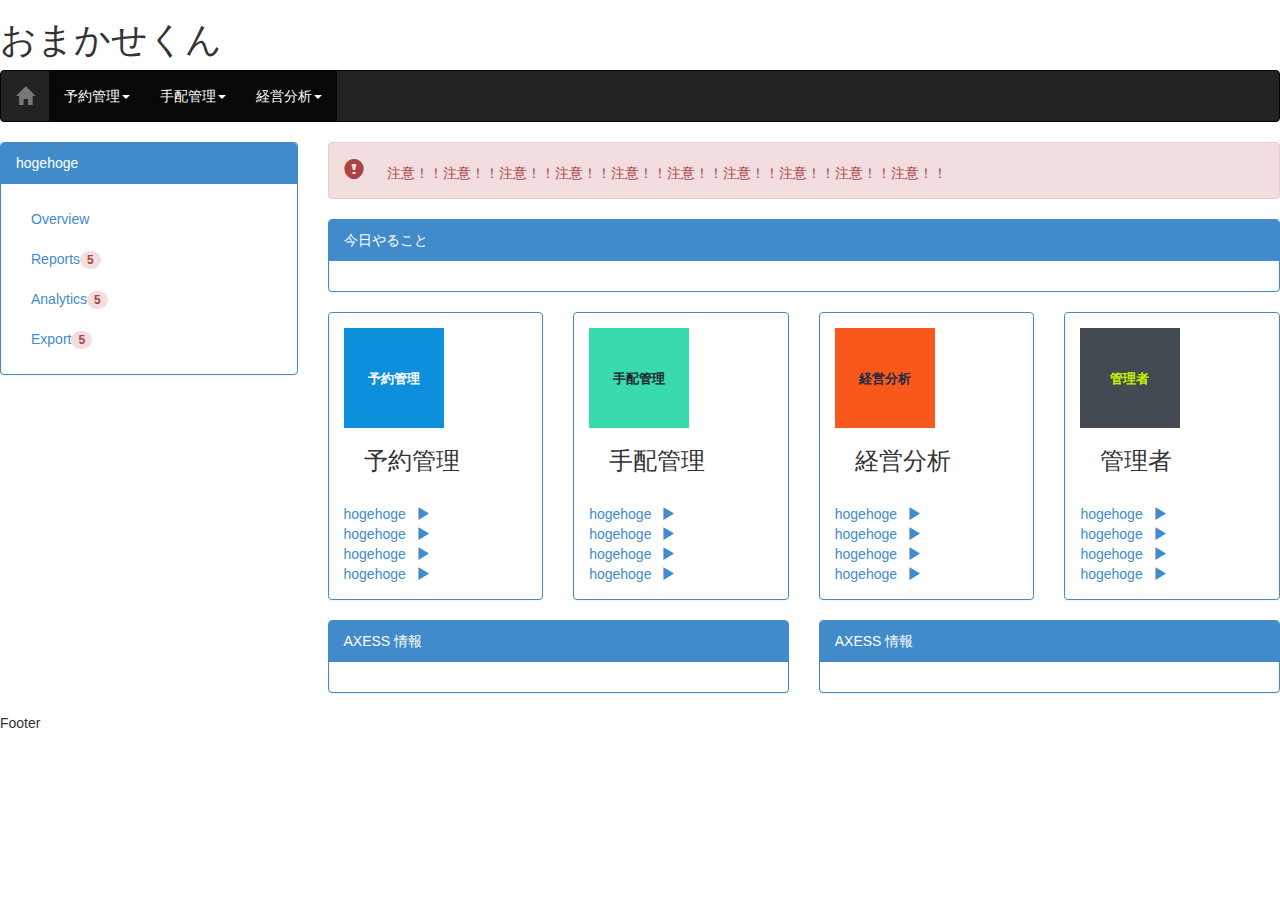
<file: index.html>
<!DOCTYPE html>
<html lang="ja">
  <head>
    <meta charset="utf-8">
    <meta http-equiv="X-UA-Compatible" content="IE=edge">
    <meta name="viewport" content="width=device-width, initial-scale=1">
    <title>おまかせくん</title>

    <!-- Bootstrap -->
    <link href="css/bootstrap.min.css" rel="stylesheet">
    <!-- holder.js -->
    <script src="js/holder.js"></script>

    <!-- HTML5 Shim and Respond.js IE8 support of HTML5 elements and media queries -->
    <!-- WARNING: Respond.js doesn't work if you view the page via file:// -->
    <!--[if lt IE 9]>
      <script src="https://oss.maxcdn.com/html5shiv/3.7.2/html5shiv.min.js"></script>
      <script src="https://oss.maxcdn.com/respond/1.4.2/respond.min.js"></script>
    <![endif]-->
  </head>
  <body>
    <!-- ヘッダー項目 -->
    <div class="header">
      <h1>おまかせくん</h1>
    </div>

    <!-- ナビゲーションバー -->
    <nav class="navbar navbar-inverse" role="navigation">
      <div class="container-fluid">
        <div class="navbar-header">
          <button type="button" class="navbar-toggle collapsed" data-toggle="collapse" data-target="#bs-example-navbar-collapse-1">
            <span class="sr-only">Toggle navigation</span>
            <!-- 画面幅が短い時に表示される開閉ボタン -->
            <span class="icon-bar"></span>
            <span class="icon-bar"></span>
            <span class="icon-bar"></span>
          </button>
          <a class="navbar-brand" href="#"><span class="glyphicon glyphicon-home"></span></a>
        </div>

        <!-- Collect the nav links, forms, and other content for toggling -->
        <div class="collapse navbar-collapse" id="bs-example-navbar-collapse-1">
          <ul class="nav navbar-nav">
            <li class="active"><a href="#">予約管理<span class="caret"></span></a></li>
            <li class="active"><a href="#">手配管理<span class="caret"></span></a></li>
            <li class="active"><a href="#">経営分析<span class="caret"></span></a></li>
          </ul>
        </div><!-- /.navbar-collapse -->
      </div><!-- / container-fluid -->
    </nav>

    <!--  -->
    <div class="row">
      <!-- Side Menu -->
      <div class="col-md-3">
        <div class="panel panel-primary">
          <div class="panel-heading">hogehoge</div>
          <div class="panel-body">
            <ul class="nav nav-sidebar">
              <li class="active"><a href="#">Overview</a></li>
              <li><a href="#">Reports<span class="badge alert-danger">5</span></a></li>
              <li><a href="#">Analytics<span class="badge alert-danger">5</span></a></li>
              <li><a href="#">Export<span class="badge alert-danger">5</span></a></li>
            </ul>
          </div>
        </div>
      </div>

      <div class="col-md-9">
        <!-- Infomation -->
        <div class="alert alert-danger" role="alert">
          <span class="glyphicon glyphicon-exclamation-sign" style="padding:0px 20px 0px 0px;font-size:20px;"></span>
          注意！！注意！！注意！！注意！！注意！！注意！！注意！！注意！！注意！！注意！！
        </div> <!-- /Infromation -->

        <!-- 今日やること -->
        <div class="row">
          <div class="col-md-12">
            <div class="panel panel-primary">
              <div class="panel-heading">今日やること</div>
              <div class="panel-body"></div>
            </div>
          </div>
        </div>
        <!-- / 今日やること -->

        <!-- Main Button -->
        <div class="row">
          <!-- 予約管理 -->
          <div class="col-md-3">
            <div class="panel panel-primary">
              <div class="panel-body">
                <!-- title -->
                <div style="float:left;">
                  <img data-src="holder.js/100x100/auto/sky/text:予約管理">
                </div>
                <div style="float:left;padding-left:20px;">
                  <h3>予約管理</h3>
                </div>

                <!-- Link -->
                <div style="clear:both;padding-top:20px;">
                  <a href="#">hogehoge<span class="glyphicon glyphicon-play" style="padding-left:10px;"></span></a><br>
                  <a href="#">hogehoge<span class="glyphicon glyphicon-play" style="padding-left:10px;"></span></a><br>
                  <a href="#">hogehoge<span class="glyphicon glyphicon-play" style="padding-left:10px;"></span></a><br>
                  <a href="#">hogehoge<span class="glyphicon glyphicon-play" style="padding-left:10px;"></span></a><br>
                </div>
              </div>
            </div>
          </div>
          <!-- 手配管理 -->
          <div class="col-md-3">
            <div class="panel panel-primary">
              <div class="panel-body">
                <!-- title -->
                <div style="float:left;">
                  <img data-src="holder.js/100x100/auto/vine/text:手配管理">
                </div>
                <div style="float:left;padding-left:20px;">
                  <h3>手配管理</h3>
                </div>

                <!-- Link -->
                <div style="clear:both;padding-top:20px;">
                  <a href="#">hogehoge<span class="glyphicon glyphicon-play" style="padding-left:10px;"></span></a><br>
                  <a href="#">hogehoge<span class="glyphicon glyphicon-play" style="padding-left:10px;"></span></a><br>
                  <a href="#">hogehoge<span class="glyphicon glyphicon-play" style="padding-left:10px;"></span></a><br>
                  <a href="#">hogehoge<span class="glyphicon glyphicon-play" style="padding-left:10px;"></span></a><br>
                </div>
              </div>
            </div>
          </div>
          <!-- 経営分析 -->
          <div class="col-md-3">
            <div class="panel panel-primary">
              <div class="panel-body">
                <!-- title -->
                <div style="float:left;">
                  <img data-src="holder.js/100x100/auto/lava/text:経営分析">
                </div>
                <div style="float:left;padding-left:20px;">
                  <h3>経営分析</h3>
                </div>

                <!-- Link -->
                <div style="clear:both;padding-top:20px;">
                  <a href="#">hogehoge<span class="glyphicon glyphicon-play" style="padding-left:10px;"></span></a><br>
                  <a href="#">hogehoge<span class="glyphicon glyphicon-play" style="padding-left:10px;"></span></a><br>
                  <a href="#">hogehoge<span class="glyphicon glyphicon-play" style="padding-left:10px;"></span></a><br>
                  <a href="#">hogehoge<span class="glyphicon glyphicon-play" style="padding-left:10px;"></span></a><br>
                </div>
              </div>
            </div>
          </div>
          <!-- 管理者 -->
          <div class="col-md-3">
            <div class="panel panel-primary">
              <div class="panel-body">
                <!-- title -->
                <div style="float:left;">
                  <img data-src="holder.js/100x100/auto/industrial/text:管理者">
                </div>
                <div style="float:left;padding-left:20px;">
                  <h3>管理者</h3>
                </div>

                <!-- Link -->
                <div style="clear:both;padding-top:20px;">
                  <a href="#">hogehoge<span class="glyphicon glyphicon-play" style="padding-left:10px;"></span></a><br>
                  <a href="#">hogehoge<span class="glyphicon glyphicon-play" style="padding-left:10px;"></span></a><br>
                  <a href="#">hogehoge<span class="glyphicon glyphicon-play" style="padding-left:10px;"></span></a><br>
                  <a href="#">hogehoge<span class="glyphicon glyphicon-play" style="padding-left:10px;"></span></a><br>
                </div>
              </div>
            </div>
          </div>
        </div>
        <!-- / Main Button -->
        
        <div class="row">
          <div class="col-md-6">
            <div class="panel panel-primary">
              <div class="panel-heading">AXESS 情報</div>
              <div class="panel-body"></div>
            </div>
          </div>
          <div class="col-md-6">
            <div class="panel panel-primary">
              <div class="panel-heading">AXESS 情報</div>
              <div class="panel-body"></div>
            </div>
          </div>
        </div>
      </div>
    </div> <!-- /row -->

    <!-- Footer -->
    <div class="footer">Footer</div>




    <!-- jQuery (necessary for Bootstrap's JavaScript plugins) -->
    <script src="https://ajax.googleapis.com/ajax/libs/jquery/1.11.1/jquery.min.js"></script>
    <!-- Include all compiled plugins (below), or include individual files as needed -->
    <script src="js/bootstrap.min.js"></script>
  </body>
</html>
</file>
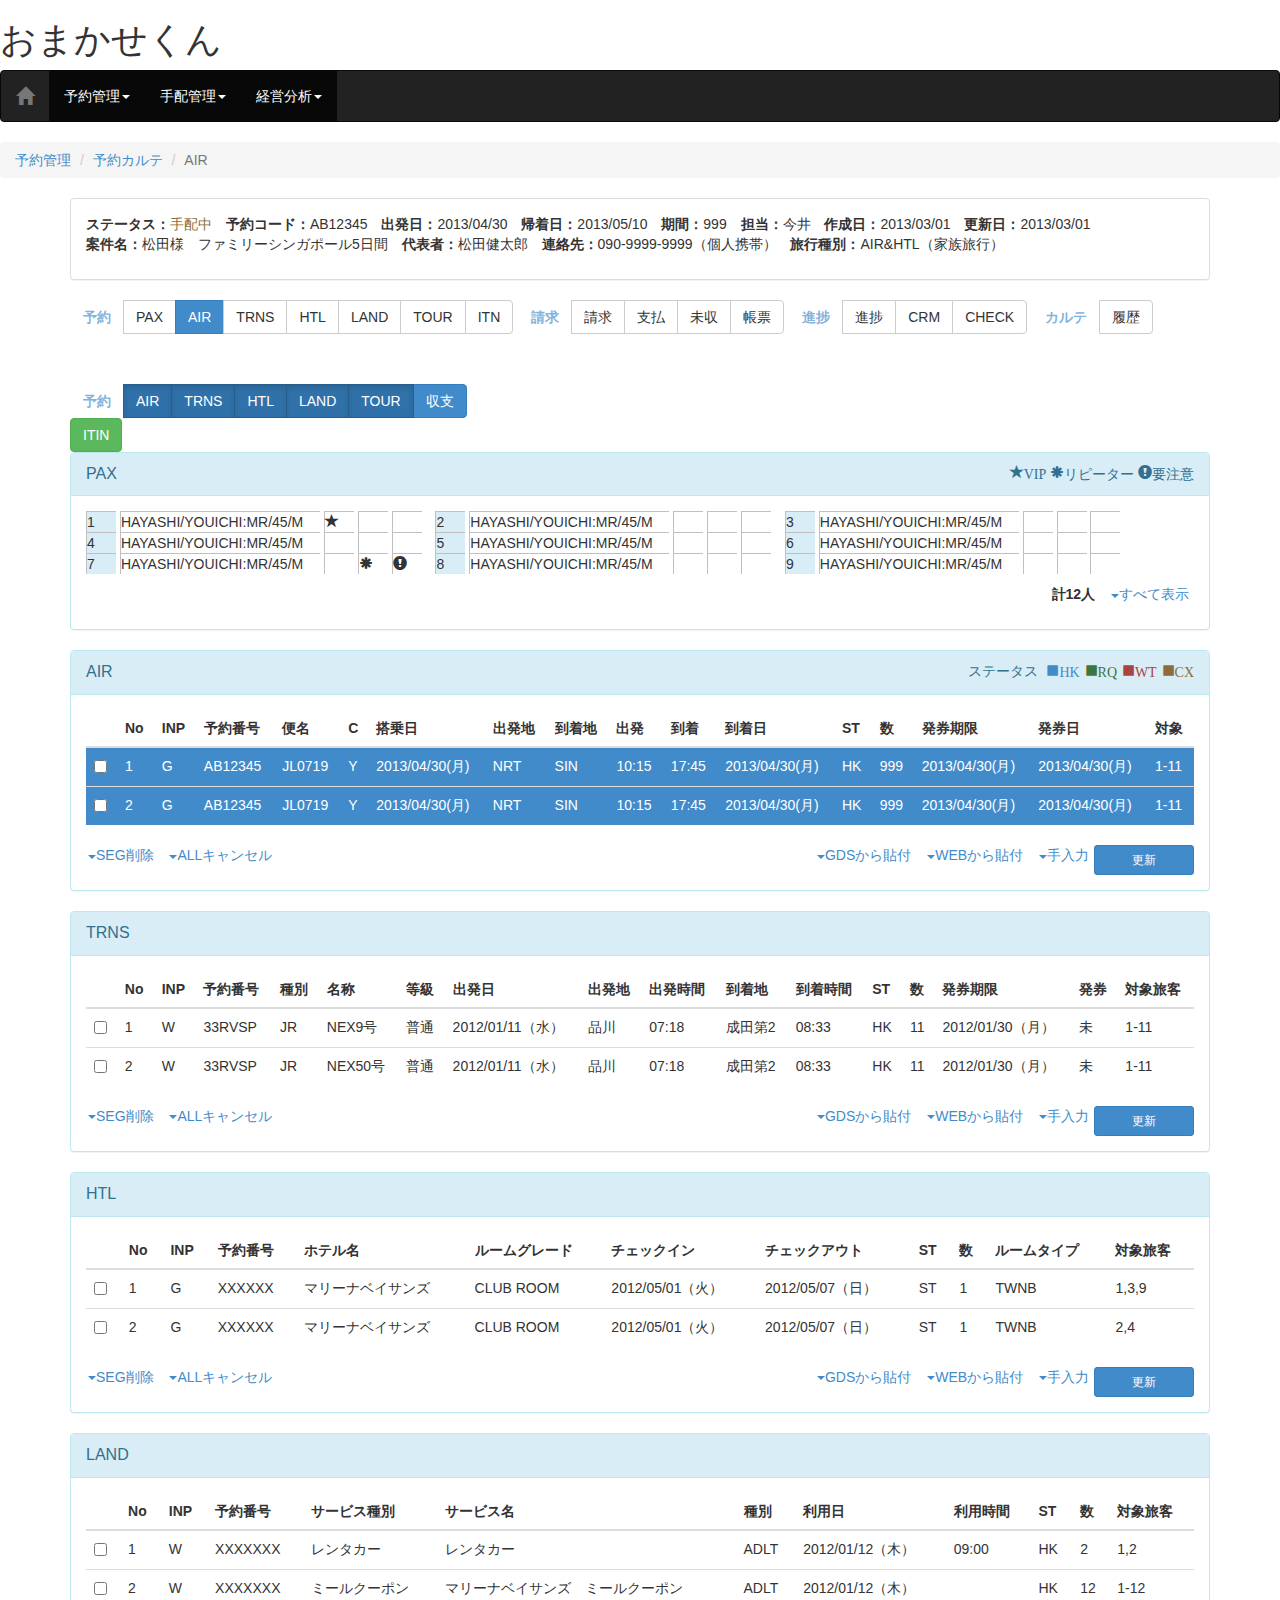
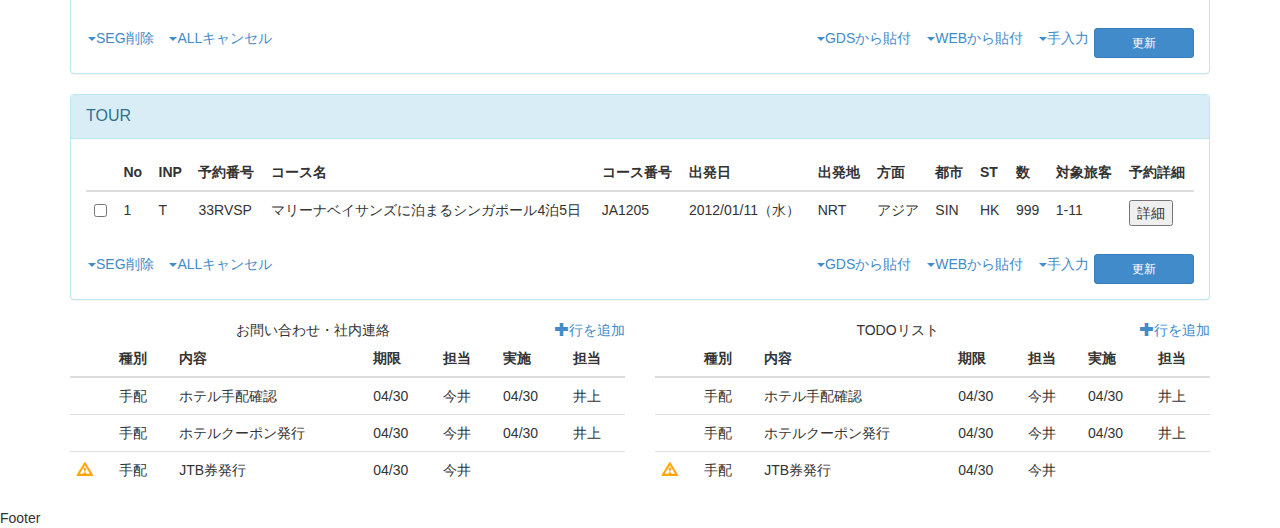
<file: customer/airKarte.html>
<!DOCTYPE html>
<html lang="ja">
  <head>
    <meta charset="utf-8">
    <meta http-equiv="X-UA-Compatible" content="IE=edge">
    <meta name="viewport" content="width=device-width, initial-scale=1">
    <title>おまかせくん 予約カルテ　AIR</title>

    <!-- Bootstrap -->
    <link href="../css/bootstrap.min.css" rel="stylesheet">
    <!-- holder.js -->
    <script src="../js/holder.js"></script>
    <!-- Original CSS -->
    <link href="../css/omakase.css" rel="stylesheet">


    <!-- HTML5 Shim and Respond.js IE8 support of HTML5 elements and media queries -->
    <!-- WARNING: Respond.js doesn't work if you view the page via file:// -->
    <!--[if lt IE 9]>
      <script src="https://oss.maxcdn.com/html5shiv/3.7.2/html5shiv.min.js"></script>
      <script src="https://oss.maxcdn.com/respond/1.4.2/respond.min.js"></script>
    <![endif]-->
  </head>   
  <body>
    <!-- ヘッダー項目 -->
    <div class="header">
      <h1>おまかせくん</h1>
    </div>

    <!-- ナビゲーションバー -->
    <nav class="navbar navbar-inverse" role="navigation">
      <div class="container-fluid">
        <div class="navbar-header">
          <button type="button" class="navbar-toggle collapsed" data-toggle="collapse" data-target="#bs-example-navbar-collapse-1">
            <span class="sr-only">Toggle navigation</span>
            <!-- 画面幅が短い時に表示される開閉ボタン -->
            <span class="icon-bar"></span>
            <span class="icon-bar"></span>
            <span class="icon-bar"></span>
          </button>
          <a class="navbar-brand" href="#"><span class="glyphicon glyphicon-home"></span></a>
        </div>

        <!-- Collect the nav links, forms, and other content for toggling -->
        <div class="collapse navbar-collapse" id="bs-example-navbar-collapse-1">
          <ul class="nav navbar-nav">
            <li class="active"><a href="#">予約管理<span class="caret"></span></a></li>
            <li class="active"><a href="#">手配管理<span class="caret"></span></a></li>
            <li class="active"><a href="#">経営分析<span class="caret"></span></a></li>
          </ul>
        </div><!-- /.navbar-collapse -->
      </div><!-- / container-fluid -->
    </nav>

    <ul class="breadcrumb">
        <li><a href="#">予約管理</a><span class="divider"></span></li>
        <li><a href="#">予約カルテ</a><span class="divider"></span></li>
        <li class="active">AIR</li>
    </ul>

    <!-- BODY -->
    <div class="container">

      <div class="panel panel-default">
        <div class="panel-body">
          <ul class="list-inline">
            <li><strong>ステータス：</strong><span class="text-warning">手配中</span></li>
            <li><strong>予約コード：</strong>AB12345</li>
            <li><strong>出発日：</strong>2013/04/30</li>
            <li><strong>帰着日：</strong>2013/05/10</li>
            <li><strong>期間：</strong>999</li>
            <li><strong>担当：</strong>今井</li>
            <li><strong>作成日：</strong>2013/03/01</li>
            <li><strong>更新日：</strong>2013/03/01</li>
            <li><strong>案件名：</strong>松田様　ファミリーシンガポール5日間</li>
            <li><strong>代表者：</strong>松田健太郎</li>
            <li><strong>連絡先：</strong>090-9999-9999（個人携帯）</li>
            <li><strong>旅行種別：</strong>AIR&HTL（家族旅行）</li>
          </ul>
        </div>
      </div>

      <div class="btn-toolbar" style="margin-bottom:50px;">
        <div class="btn-group">
          <button class="btn btn-link disabled"><strong>予約</strong></button>
          <button class="btn btn-default" type="button">PAX</button>
          <button class="btn btn-primary" type="button" data-toggle="collapse" data-target="#air" aria-expanded="true" aria-controls="air">AIR</button>
          <button class="btn btn-default" type="button">TRNS</button>
          <button class="btn btn-default" type="button">HTL</button>
          <button class="btn btn-default" type="button">LAND</button>
          <button class="btn btn-default" type="button">TOUR</button>
          <button class="btn btn-default" type="button">ITN</button>
        </div>
        <div class="btn-group">
          <button class="btn btn-link disabled"><strong>請求</strong></button>
          <button class="btn btn-default" type="button">請求</button>
          <button class="btn btn-default" type="button">支払</button>
          <button class="btn btn-default" type="button">未収</button>
          <button class="btn btn-default" type="button">帳票</button>
        </div>
        <div class="btn-group">
          <button class="btn btn-link disabled"><strong>進捗</strong></button>
          <button class="btn btn-default" type="button">進捗</button>
          <button class="btn btn-default" type="button">CRM</button>
          <button class="btn btn-default" type="button">CHECK</button>
        </div>
        <div class="btn-group">
          <button class="btn btn-link disabled"><strong>カルテ</strong></button>
          <button class="btn btn-default" type="button">履歴</button>
        </div>
      </div>

      <div class="btn-group" data-toggle="buttons"　style="float:left;">
        <button class="btn btn-link disabled"><strong>予約</strong></button>
        <label class="btn btn-primary active" data-toggle="collapse" data-target="#air" aria-expanded="true" aria-controls="air"><input type="checkbox" autocomplete="off" checked>AIR</label>
        <label class="btn btn-primary active" data-toggle="collapse" data-target="#trns" aria-expanded="true" aria-controls="trns"><input type="checkbox" autocomplete="off" checked>TRNS</label>
        <label class="btn btn-primary active" data-toggle="collapse" data-target="#htl" aria-expanded="true" aria-controls="htl"><input type="checkbox" autocomplete="off" checked>HTL</label>
        <label class="btn btn-primary active" data-toggle="collapse" data-target="#land" aria-expanded="true" aria-controls="land"><input type="checkbox" autocomplete="off" checked>LAND</label>
        <label class="btn btn-primary active" data-toggle="collapse" data-target="#tour" aria-expanded="true" aria-controls="tour"><input type="checkbox" autocomplete="off" checked>TOUR</label>
        <label class="btn btn-primary" data-toggle="collapse" data-target="#shushi" aria-expanded="true" aria-controls="shushi"><input type="checkbox" autocomplete="off" checked>収支</label>
      </div>
      <div syle="float:left"><button class="btn btn-success" onclick="window.open('itinerary.html', 'itinerary', 'width=500,height=400');">ITIN</button></div>



      <!-- Pax Start -->
      <div class="panel panel-info">
        <div class="panel-heading">
          <span class="panel-title">PAX</span>
          <span class="pull-right">
            <span class="glyphicon glyphicon-star">VIP</span>
            <span class="glyphicon glyphicon-asterisk">リピーター</span>
            <span class="glyphicon glyphicon-exclamation-sign">要注意</span>
          </span>
        </div>
        <div class="panel-body">

          <div>
            <ul class="list-inline">
              <li>
                <span class="list-border bg-info">1</span>
                <span class="list-border" style="width:200px;">HAYASHI/YOUICHI:MR/45/M</span>
                <span class="list-border"><span class="glyphicon glyphicon-star"></span></span>
                <span class="list-border">　</span>
                <span class="list-border">　</span>
              </li>
              <li>
                <span class="list-border bg-info">2</span>
                <span class="list-border" style="width:200px;">HAYASHI/YOUICHI:MR/45/M</span>
                <span class="list-border">　</span>
                <span class="list-border">　</span>
                <span class="list-border">　</span>
              </li>
              <li>
                <span class="list-border bg-info">3</span>
                <span class="list-border" style="width:200px;">HAYASHI/YOUICHI:MR/45/M</span>
                <span class="list-border">　</span>
                <span class="list-border">　</span>
                <span class="list-border">　</span>
              </li>
              <li>
                <span class="list-border bg-info">4</span>
                <span class="list-border" style="width:200px;">HAYASHI/YOUICHI:MR/45/M</span>
                <span class="list-border">　</span></span>
                <span class="list-border">　</span>
                <span class="list-border">　</span>
              </li>
              <li>
                <span class="list-border bg-info">5</span>
                <span class="list-border" style="width:200px;">HAYASHI/YOUICHI:MR/45/M</span>
                <span class="list-border">　</span>
                <span class="list-border">　</span>
                <span class="list-border">　</span>
              </li>
              <li>
                <span class="list-border bg-info">6</span>
                <span class="list-border" style="width:200px;">HAYASHI/YOUICHI:MR/45/M</span>
                <span class="list-border">　</span>
                <span class="list-border">　</span>
                <span class="list-border">　</span>
              </li>
              <li>
                <span class="list-border bg-info">7</span>
                <span class="list-border" style="width:200px;">HAYASHI/YOUICHI:MR/45/M</span>
                <span class="list-border">　</span>
                <span class="list-border"><span class="glyphicon glyphicon-asterisk"></span></span>
                <span class="list-border"><span class="glyphicon glyphicon-exclamation-sign"></span></span>
              </li>
              <li>
                <span class="list-border bg-info">8</span>
                <span class="list-border" style="width:200px;">HAYASHI/YOUICHI:MR/45/M</span>
                <span class="list-border">　</span>
                <span class="list-border">　</span>
                <span class="list-border">　</span>
              </li>
              <li>
                <span class="list-border bg-info">9</span>
                <span class="list-border" style="width:200px;">HAYASHI/YOUICHI:MR/45/M</span>
                <span class="list-border">　</span>
                <span class="list-border">　</span>
                <span class="list-border">　</span>
              </li>
            </ul>
          </div>

          <div>
            <ul class="list-inline" style="display:inline;float:right;">
              <li><strong>計12人</strong></li>
              <li><a href="#"><span class="caret"></span>すべて表示</a></li>
            </ul>
          </div>

        </div>
      </div>
      <!-- Pax End -->

      <!-- AIR Start -->
      <div id="air" class="panel panel-info collapse in">
          <div class="panel-heading">
            <span class="panel-title">AIR</span>
            <span class="pull-right">
              ステータス&nbsp;
              <span class="glyphicon glyphicon-stop text-primary">HK</span>
              <span class="glyphicon glyphicon-stop text-success">RQ</span>
              <span class="glyphicon glyphicon-stop text-danger">WT</span>
              <span class="glyphicon glyphicon-stop text-warning">CX</span>
            </span>
          </div>
          <div class="panel-body">

            <table class="table">
              <thead>
                <tr>
                  <th></th>
                  <th>No</th>
                  <th>INP</th>
                  <th>予約番号</th>
                  <th>便名</th>
                  <th>C</th>
                  <th>搭乗日</th>
                  <th>出発地</th>
                  <th>到着地</th>
                  <th>出発</th>
                  <th>到着</th>
                  <th>到着日</th>
                  <th>ST</th>
                  <th>数</th>
                  <th>発券期限</th>
                  <th>発券日</th>
                  <th>対象</th>
                </tr>
              </thead>
              <tbody>
                <tr class="bg-primary">
                  <td><input type="checkbox"></td>
                  <td>1</td>
                  <td>G</td>
                  <td>AB12345</td>
                  <td>JL0719</td>
                  <td>Y</td>
                  <td>2013/04/30(月)</td>
                  <td>NRT</td>
                  <td>SIN</td>
                  <td>10:15</td>
                  <td>17:45</td>
                  <td>2013/04/30(月)</td>
                  <td>HK</td>
                  <td>999</td>
                  <td>2013/04/30(月)</td>
                  <td>2013/04/30(月)</td>
                  <td>1-11</td>
                </tr>
                <tr class="bg-primary">
                  <td><input type="checkbox"></td>
                  <td>2</td>
                  <td>G</td>
                  <td>AB12345</td>
                  <td>JL0719</td>
                  <td>Y</td>
                  <td>2013/04/30(月)</td>
                  <td>NRT</td>
                  <td>SIN</td>
                  <td>10:15</td>
                  <td>17:45</td>
                  <td>2013/04/30(月)</td>
                  <td>HK</td>
                  <td>999</td>
                  <td>2013/04/30(月)</td>
                  <td>2013/04/30(月)</td>
                  <td>1-11</td>
                </tr>
              </tbody>
            </table>

            <div>
              <ul class="list-inline" style="float:left;">
                <li><a href="#"><span class="caret"></span>SEG削除</a></li>
                <li><a href="#"><span class="caret"></span>ALLキャンセル</a></li>
              </ul>

              <button type="button" class="btn btn-primary btn-sm" style="float:right;width:100px;">更新</button>

              <ul class="list-inline" style="float:right;">
                <li><a href="#"><span class="caret"></span>GDSから貼付</a></li>
                <li><a href="#"><span class="caret"></span>WEBから貼付</a></li>
                <li><a href="#"><span class="caret"></span>手入力</a></li>
              </ul>

            </div>

        </div>
      </div>
      <!-- AIR End -->

      <!-- TRNS Start -->
      <div id="trns" class="panel panel-info collapse in">
        <div class="panel-heading"><div class="panel-title">TRNS</div></div>
        <div class="panel-body">

          <table class="table">
            <thead>
              <tr>
                <th></th>
                <th>No</th>
                <th>INP</th>
                <th>予約番号</th>
                <th>種別</th>
                <th>名称</th>
                <th>等級</th>
                <th>出発日</th>
                <th>出発地</th>
                <th>出発時間</th>
                <th>到着地</th>
                <th>到着時間</th>
                <th>ST</th>
                <th>数</th>
                <th>発券期限</th>
                <th>発券</th>
                <th>対象旅客</th>
              </tr>
            </thead>
            <tbody>
              <tr>
                <td><input type="checkbox"></td>
                <td>1</td>
                <td>W</td>
                <td>33RVSP</td>
                <td>JR</td>
                <td>NEX9号</td>
                <td>普通</td>
                <td>2012/01/11（水）</td>
                <td>品川</td>
                <td>07:18</td>
                <td>成田第2</td>
                <td>08:33</td>
                <td>HK</td>
                <td>11</td>
                <td>2012/01/30（月）</td>
                <td>未</td>
                <td>1-11</td>
              </tr>
              <tr>
                <td><input type="checkbox"></td>
                <td>2</td>
                <td>W</td>
                <td>33RVSP</td>
                <td>JR</td>
                <td>NEX50号</td>
                <td>普通</td>
                <td>2012/01/11（水）</td>
                <td>品川</td>
                <td>07:18</td>
                <td>成田第2</td>
                <td>08:33</td>
                <td>HK</td>
                <td>11</td>
                <td>2012/01/30（月）</td>
                <td>未</td>
                <td>1-11</td>
              </tr>
            </tbody>
          </table>

          <div>
            <ul class="list-inline" style="float:left;">
              <li><a href="#"><span class="caret"></span>SEG削除</a></li>
              <li><a href="#"><span class="caret"></span>ALLキャンセル</a></li>
            </ul>

            <button type="button" class="btn btn-primary btn-sm" style="float:right;width:100px;">更新</button>

            <ul class="list-inline" style="float:right;">
              <li><a href="#"><span class="caret"></span>GDSから貼付</a></li>
              <li><a href="#"><span class="caret"></span>WEBから貼付</a></li>
              <li><a href="#"><span class="caret"></span>手入力</a></li>
            </ul>

          </div>

        </div>
      </div>
      <!-- TRNS End -->

      <!-- HTL Start -->
      <div id="htl" class="panel panel-info collapse in">
        <div class="panel-heading"><div class="panel-title">HTL</div></div>
        <div class="panel-body">

          <table class="table">
            <thead>
              <tr>
                <th></th>
                <th>No</th>
                <th>INP</th>
                <th>予約番号</th>
                <th>ホテル名</th>
                <th>ルームグレード</th>
                <th>チェックイン</th>
                <th>チェックアウト</th>
                <th>ST</th>
                <th>数</th>
                <th>ルームタイプ</th>
                <th>対象旅客</th>
              </tr>
            </thead>
            <tbody>
              <tr>
                <td><input type="checkbox"></td>
                <td>1</td>
                <td>G</td>
                <td>XXXXXX</td>
                <td>マリーナベイサンズ</td>
                <td>CLUB ROOM</td>
                <td>2012/05/01（火）</td>
                <td>2012/05/07（日）</td>
                <td>ST</td>
                <td>1</td>
                <td>TWNB</td>
                <td>1,3,9</td>
              </tr>
              <tr>
                <td><input type="checkbox"></td>
                <td>2</td>
                <td>G</td>
                <td>XXXXXX</td>
                <td>マリーナベイサンズ</td>
                <td>CLUB ROOM</td>
                <td>2012/05/01（火）</td>
                <td>2012/05/07（日）</td>
                <td>ST</td>
                <td>1</td>
                <td>TWNB</td>
                <td>2,4</td>
              </tr>
            </tbody>
          </table>

          <div>
            <ul class="list-inline" style="float:left;">
              <li><a href="#"><span class="caret"></span>SEG削除</a></li>
              <li><a href="#"><span class="caret"></span>ALLキャンセル</a></li>
            </ul>

            <button type="button" class="btn btn-primary btn-sm" style="float:right;width:100px;">更新</button>

            <ul class="list-inline" style="float:right;">
              <li><a href="#"><span class="caret"></span>GDSから貼付</a></li>
              <li><a href="#"><span class="caret"></span>WEBから貼付</a></li>
              <li><a href="#"><span class="caret"></span>手入力</a></li>
            </ul>

          </div>

        </div>
      </div>
      <!-- HTL End -->

      <!-- LAND Start -->
      <div id="land" class="panel panel-info collapse in">
        <div class="panel-heading"><div class="panel-title">LAND</div></div>
        <div class="panel-body">

          <table class="table">
            <thead>
              <tr>
                <th></th>
                <th>No</th>
                <th>INP</th>
                <th>予約番号</th>
                <th>サービス種別</th>
                <th>サービス名</th>
                <th>種別</th>
                <th>利用日</th>
                <th>利用時間</th>
                <th>ST</th>
                <th>数</th>
                <th>対象旅客</th>
              </tr>
            </thead>
            <tbody>
              <tr>
                <td><input type="checkbox"></td>
                <td>1</td>
                <td>W</td>
                <td>XXXXXXX</td>
                <td>レンタカー</td>
                <td>レンタカー</td>
                <td>ADLT</td>
                <td>2012/01/12（木）</td>
                <td>09:00</td>
                <td>HK</td>
                <td>2</td>
                <td>1,2</td>
              </tr>
              <tr>
                <td><input type="checkbox"></td>
                <td>2</td>
                <td>W</td>
                <td>XXXXXXX</td>
                <td>ミールクーポン</td>
                <td>マリーナベイサンズ　ミールクーポン</td>
                <td>ADLT</td>
                <td>2012/01/12（木）</td>
                <td></td>
                <td>HK</td>
                <td>12</td>
                <td>1-12</td>
              </tr>
            </tbody>
          </table>

          <div>
            <ul class="list-inline" style="float:left;">
              <li><a href="#"><span class="caret"></span>SEG削除</a></li>
              <li><a href="#"><span class="caret"></span>ALLキャンセル</a></li>
            </ul>

            <button type="button" class="btn btn-primary btn-sm" style="float:right;width:100px;">更新</button>

            <ul class="list-inline" style="float:right;">
              <li><a href="#"><span class="caret"></span>GDSから貼付</a></li>
              <li><a href="#"><span class="caret"></span>WEBから貼付</a></li>
              <li><a href="#"><span class="caret"></span>手入力</a></li>
            </ul>

          </div>

        </div>
      </div>
      <!-- LAND End -->

      <!-- TOUR Start -->
      <div id="tour" class="panel panel-info collapse in">
        <div class="panel-heading"><div class="panel-title">TOUR</div></div>
        <div class="panel-body">

          <table class="table">
            <thead>
              <tr>
                <th></th>
                <th>No</th>
                <th>INP</th>
                <th>予約番号</th>
                <th>コース名</th>
                <th>コース番号</th>
                <th>出発日</th>
                <th>出発地</th>
                <th>方面</th>
                <th>都市</th>
                <th>ST</th>
                <th>数</th>
                <th>対象旅客</th>
                <th>予約詳細</th>
              </tr>
            </thead>
            <tbody>
              <tr>
                <td><input type="checkbox"></td>
                <td>1</td>
                <td>T</td>
                <td>33RVSP</td>
                <td>マリーナベイサンズに泊まるシンガポール4泊5日</td>
                <td>JA1205</td>
                <td>2012/01/11（水）</td>
                <td>NRT</td>
                <td>アジア</td>
                <td>SIN</td>
                <td>HK</td>
                <td>999</td>
                <td>1-11</td>
                <td><button>詳細</button></td>
              </tr>
            </tbody>
          </table>

          <div>
            <ul class="list-inline" style="float:left;">
              <li><a href="#"><span class="caret"></span>SEG削除</a></li>
              <li><a href="#"><span class="caret"></span>ALLキャンセル</a></li>
            </ul>

            <button type="button" class="btn btn-primary btn-sm" style="float:right;width:100px;">更新</button>

            <ul class="list-inline" style="float:right;">
              <li><a href="#"><span class="caret"></span>GDSから貼付</a></li>
              <li><a href="#"><span class="caret"></span>WEBから貼付</a></li>
              <li><a href="#"><span class="caret"></span>手入力</a></li>
            </ul>

          </div>

        </div>
      </div>
      <!-- Tour End -->

      <!-- 収支 Start -->
      <div id="shushi" class="panel panel-info collapse">
        <div class="panel-heading"><div class="panel-title">収支</div></div>
        <div class="panel-body">

          <table class="table">
            <thead>
              <tr>
                <th></th>
                <th>No</th>
                <th>INP</th>
                <th>予約番号</th>
                <th>運賃種</th>
                <th>S</th>
                <th>通</th>
                <th>発券グロス</th>
                <th>海外TAX</th>
                <th>国TAX内</th>
                <th>燃油</th>
                <th>KB/COM</th>
                <th>原価</th>
                <th>請求額</th>
                <th>粗利</th>
                <th>対象旅客</th>
              </tr>
            </thead>
            <tbody>
              <tr>
                <td><input type="checkbox"></td>
                <td>1</td>
                <td>G</td>
                <td>2X5FNE</td>
                <td>ADLT</td>
                <td><input type="checkbox"></td>
                <td><a href="#">￡</a></td>
                <td style="text-align:right">￥40,000</td>
                <td style="text-align:right">￡30<br>￥3,000</td>
                <td style="text-align:right"><br>￥5,250</td>
                <td style="text-align:right"><br>￥10,000</td>
                <td style="text-align:right"><br>￥10,000</td>
                <td style="text-align:right"><br>￥10,000</td>
                <td style="text-align:right"><br>￥10,000</td>
                <td style="text-align:right"><br>￥7,000</td>
                <td>1-11</td>
              </tr>
              <tr>
                <td><input type="checkbox"></td>
                <td>1</td>
                <td>G</td>
                <td>2X5FNE</td>
                <td>ADLT</td>
                <td><input type="checkbox"></td>
                <td><a href="#">￡</a></td>
                <td style="text-align:right">￥40,000</td>
                <td style="text-align:right">￡30<br>￥3,000</td>
                <td style="text-align:right"><br>￥5,250</td>
                <td style="text-align:right"><br>￥10,000</td>
                <td style="text-align:right"><br>￥10,000</td>
                <td style="text-align:right"><br>￥10,000</td>
                <td style="text-align:right"><br>￥10,000</td>
                <td style="text-align:right"><br>￥7,000</td>
                <td>1-11</td>
              </tr>
              <tr>
                <td></td>
                <td></td>
                <td></td>
                <td></td>
                <td>TTL</td>
                <td> </td>
                <td><a href="#">￡</a></td>
                <td style="text-align:right">￥80,000</td>
                <td style="text-align:right">￡60<br>￥6,000</td>
                <td style="text-align:right"><br>￥10,500</td>
                <td style="text-align:right"><br>￥20,000</td>
                <td style="text-align:right"><br>￥20,000</td>
                <td style="text-align:right"><br>￥20,000</td>
                <td style="text-align:right"><br>￥20,000</td>
                <td style="text-align:right"><br>￥14,000</td>
                <td></td>
              </tr>
            </tbody>
          </table>

          <div>
            <ul class="list-inline" style="float:left;">
              <li><a href="#"><span class="caret"></span>SEG削除</a></li>
              <li><a href="#"><span class="caret"></span>税込価格計算</a></li>
            </ul>

            <button type="button" class="btn btn-primary btn-sm" style="float:right;width:100px;">更新</button>

            <ul class="list-inline" style="float:right;">
              <li><a href="#"><span class="caret"></span>GDSから貼付</a></li>
              <li><a href="#"><span class="caret"></span>WEBから貼付</a></li>
              <li><a href="#"><span class="caret"></span>手入力</a></li>
            </ul>

          </div>

        </div>
      </div>
      <!-- 収支 End -->

      <div class="row">

        <!-- 社内連絡 Start -->
        <div class="col-md-6">

          <div style="text-align:center">
            <h5 style="display:inline">
              お問い合わせ・社内連絡
            </h5>
            <div style="float:right;">
              <a href="#"><span class="glyphicon glyphicon-plus"></span>行を追加</a>
            </div>
          </div>

          <table class="table">
            <thead>
              <tr>
                <th></th>
                <th>種別</th>
                <th>内容</th>
                <th>期限</th>
                <th>担当</th>
                <th>実施</th>
                <th>担当</th>
              </tr>
            </thead>
            <tbody>
              <tr>
                <td></td>
                <td>手配</td>
                <td>ホテル手配確認</td>
                <td>04/30</td>
                <td>今井</td>
                <td>04/30</td>
                <td>井上</td>
              </tr>
              <tr>
                <td></td>
                <td>手配</td>
                <td>ホテルクーポン発行</td>
                <td>04/30</td>
                <td>今井</td>
                <td>04/30</td>
                <td>井上</td>
              </tr>
              <tr>
                <td><span class="glyphicon glyphicon-warning-sign" style="color:orange"></span></td>
                <td>手配</td>
                <td>JTB券発行</td>
                <td>04/30</td>
                <td>今井</td>
                <td></td>
                <td></td>
              </tr>
            </tbody>
          </table>
        </div>
        <!-- 社内連絡 End -->

        <!-- ToDo Start -->
        <div class="col-md-6">

          <div style="text-align:center">
            <h5 style="display:inline">TODOリスト</h5>
            <div style="float:right;">
              <a href="#"><span class="glyphicon glyphicon-plus"></span>行を追加</a>
            </div>
          </div>

          <table class="table">
            <thead>
              <tr>
                <th></th>
                <th>種別</th>
                <th>内容</th>
                <th>期限</th>
                <th>担当</th>
                <th>実施</th>
                <th>担当</th>
              </tr>
            </thead>
            <tbody>
              <tr>
                <td></td>
                <td>手配</td>
                <td>ホテル手配確認</td>
                <td>04/30</td>
                <td>今井</td>
                <td>04/30</td>
                <td>井上</td>
              </tr>
              <tr>
                <td></td>
                <td>手配</td>
                <td>ホテルクーポン発行</td>
                <td>04/30</td>
                <td>今井</td>
                <td>04/30</td>
                <td>井上</td>
              </tr>
              <tr>
                <td><span class="glyphicon glyphicon-warning-sign" style="color:orange"></span></td>
                <td>手配</td>
                <td>JTB券発行</td>
                <td>04/30</td>
                <td>今井</td>
                <td></td>
                <td></td>
              </tr>
            </tbody>
          </table>
        </div>
        <!-- ToDo End -->

      </div>


    </div> <!-- /container -->

    <!-- Footer -->
    <div class="footer">Footer</div>




    <!-- jQuery (necessary for Bootstrap's JavaScript plugins) -->
    <script src="https://ajax.googleapis.com/ajax/libs/jquery/1.11.1/jquery.min.js"></script>
    <!-- Include all compiled plugins (below), or include individual files as needed -->
    <script src="../js/bootstrap.min.js"></script>
    <!-- おまかせくん共通 -->
    <script src="../js/omakase.js" type="text/javascript" charset="utf-8" ></script>
  </body>
</html>
</file>
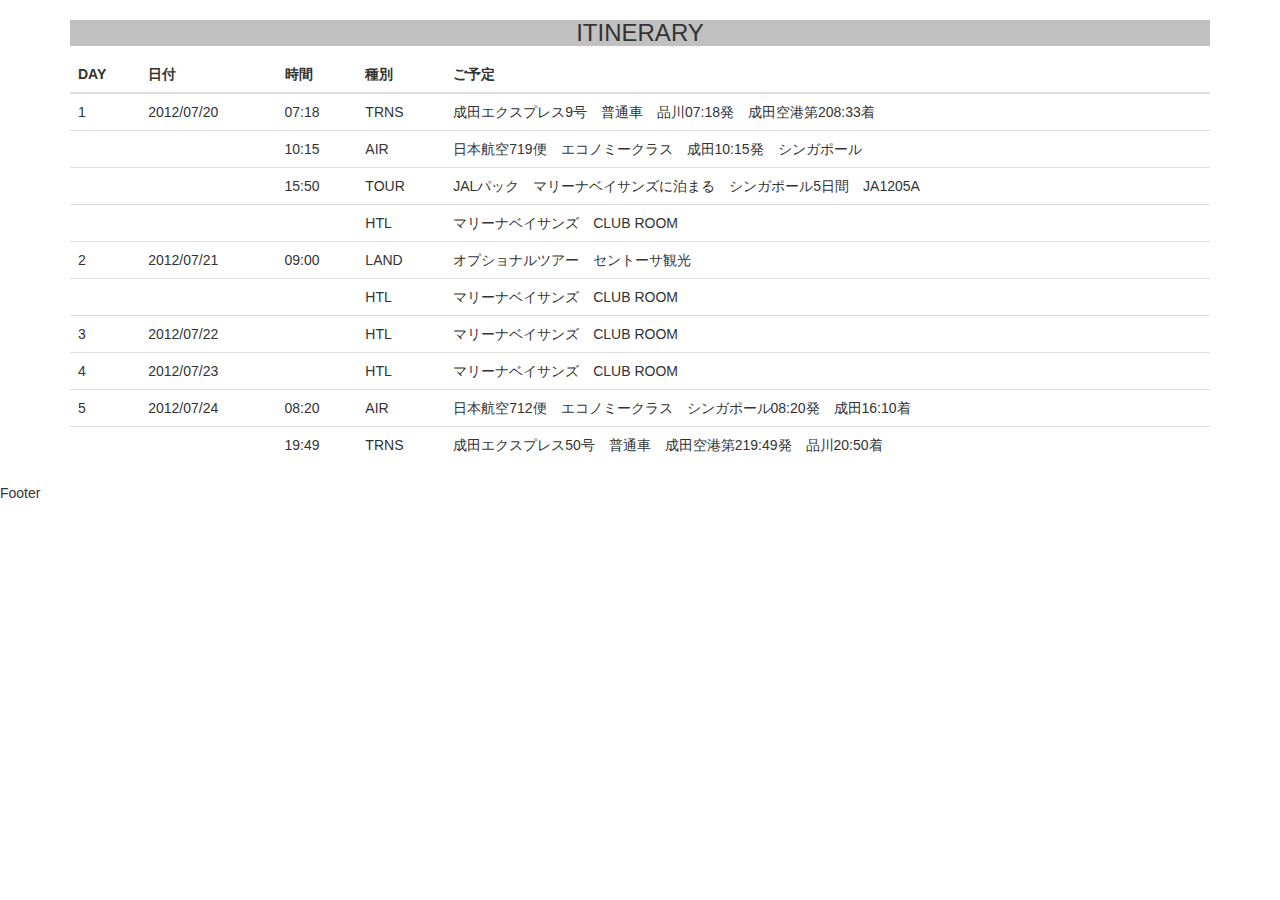
<file: customer/itinerary.html>
<!DOCTYPE html>
<html lang="ja">
  <head>
    <meta charset="utf-8">
    <meta http-equiv="X-UA-Compatible" content="IE=edge">
    <meta name="viewport" content="width=device-width, initial-scale=1">
    <title>おまかせくん 予約カルテ　AIR</title>

    <!-- Bootstrap -->
    <link href="../css/bootstrap.min.css" rel="stylesheet">
    <!-- holder.js -->
    <script src="../js/holder.js"></script>
    <!-- Original CSS -->
    <link href="../css/omakase.css" rel="stylesheet">


    <!-- HTML5 Shim and Respond.js IE8 support of HTML5 elements and media queries -->
    <!-- WARNING: Respond.js doesn't work if you view the page via file:// -->
    <!--[if lt IE 9]>
      <script src="https://oss.maxcdn.com/html5shiv/3.7.2/html5shiv.min.js"></script>
      <script src="https://oss.maxcdn.com/respond/1.4.2/respond.min.js"></script>
    <![endif]-->
  </head>   
  <body>

    <!-- BODY -->
    <div class="container">
      <h3 style="text-align:center;background-color:silver;">ITINERARY</h3>

      <table class="table">
        <thead>
          <tr>
            <th>DAY</th>
            <th>日付</th>
            <th>時間</th>
            <th>種別</th>
            <th>ご予定</th>
          </tr>
        </thead>
        <tbody>
          <tr>
            <td>1</td>
            <td>2012/07/20</td>
            <td>07:18</td>
            <td>TRNS</td>
            <td>成田エクスプレス9号　普通車　品川07:18発　成田空港第208:33着</td>
          </tr>
          <tr>
            <td></td>
            <td></td>
            <td>10:15</td>
            <td>AIR</td>
            <td>日本航空719便　エコノミークラス　成田10:15発　シンガポール</td>
          </tr>
          <tr>
            <td></td>
            <td></td>
            <td>15:50</td>
            <td>TOUR</td>
            <td>JALパック　マリーナベイサンズに泊まる　シンガポール5日間　JA1205A</td>
          </tr>
          <tr>
            <td></td>
            <td></td>
            <td></td>
            <td>HTL</td>
            <td>マリーナベイサンズ　CLUB ROOM</td>
          </tr>
          <tr>
            <td>2</td>
            <td>2012/07/21</td>
            <td>09:00</td>
            <td>LAND</td>
            <td>オプショナルツアー　セントーサ観光</td>
          </tr>
          <tr>
            <td></td>
            <td></td>
            <td></td>
            <td>HTL</td>
            <td>マリーナベイサンズ　CLUB ROOM</td>
          </tr>
          <tr>
            <td>3</td>
            <td>2012/07/22</td>
            <td></td>
            <td>HTL</td>
            <td>マリーナベイサンズ　CLUB ROOM</td>
          </tr>
          <tr>
            <td>4</td>
            <td>2012/07/23</td>
            <td></td>
            <td>HTL</td>
            <td>マリーナベイサンズ　CLUB ROOM</td>
          </tr>
          <tr>
            <td>5</td>
            <td>2012/07/24</td>
            <td>08:20</td>
            <td>AIR</td>
            <td>日本航空712便　エコノミークラス　シンガポール08:20発　成田16:10着</td>
          </tr>
          <tr>
            <td></td>
            <td></td>
            <td>19:49</td>
            <td>TRNS</td>
            <td>成田エクスプレス50号　普通車　成田空港第219:49発　品川20:50着</td>
          </tr>
        </tbody>
      </table>

    </div> <!-- /container -->

    <!-- Footer -->
    <div class="footer">Footer</div>


    <!-- jQuery (necessary for Bootstrap's JavaScript plugins) -->
    <script src="https://ajax.googleapis.com/ajax/libs/jquery/1.11.1/jquery.min.js"></script>
    <!-- Include all compiled plugins (below), or include individual files as needed -->
    <script src="../js/bootstrap.min.js"></script>
    <!-- おまかせくん共通 -->
    <script src="../js/omakase.js" type="text/javascript" charset="utf-8" ></script>
  </body>
</html>
</file>
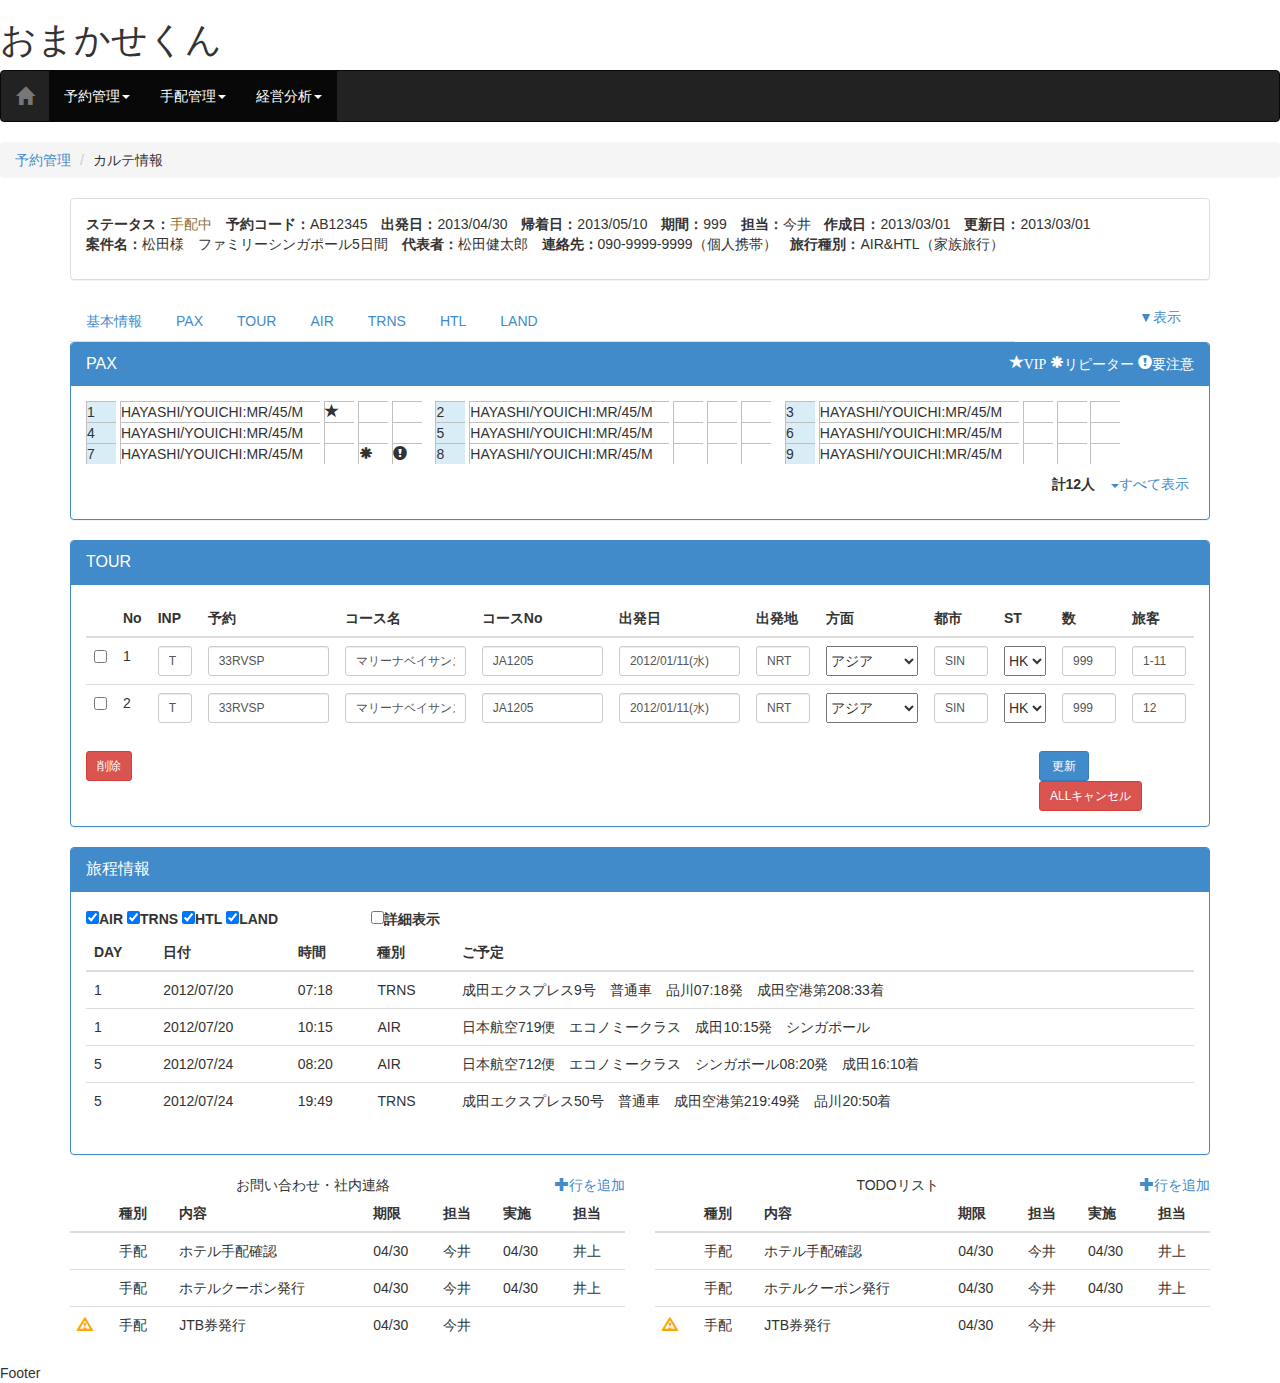
<file: customer/mainKarte2.html>
<!DOCTYPE html>
<html lang="ja">
  <head>
    <meta charset="utf-8">
    <meta http-equiv="X-UA-Compatible" content="IE=edge">
    <meta name="viewport" content="width=device-width, initial-scale=1">
    <title>おまかせくん 予約カルテ　AIR</title>

    <!-- Bootstrap -->
    <link href="../css/bootstrap.min.css" rel="stylesheet">
    <!-- holder.js -->
    <script src="../js/holder.js"></script>
    <!-- Original CSS -->
    <link href="../css/omakase.css" rel="stylesheet">

  </head>   
  <body>
    <!-- ヘッダー項目 -->
    <div class="header">
      <h1>おまかせくん</h1>
    </div>

    <!-- ナビゲーションバー -->
    <nav class="navbar navbar-inverse" role="navigation">
      <div class="container-fluid">
        <div class="navbar-header">
          <button type="button" class="navbar-toggle collapsed" data-toggle="collapse" data-target="#bs-example-navbar-collapse-1">
            <span class="sr-only">Toggle navigation</span>
            <!-- 画面幅が短い時に表示される開閉ボタン -->
            <span class="icon-bar"></span>
            <span class="icon-bar"></span>
            <span class="icon-bar"></span>
          </button>
          <a class="navbar-brand" href="#"><span class="glyphicon glyphicon-home"></span></a>
        </div>

        <!-- Collect the nav links, forms, and other content for toggling -->
        <div class="collapse navbar-collapse" id="bs-example-navbar-collapse-1">
          <ul class="nav navbar-nav">
            <li class="active"><a href="#">予約管理<span class="caret"></span></a></li>
            <li class="active"><a href="#">手配管理<span class="caret"></span></a></li>
            <li class="active"><a href="#">経営分析<span class="caret"></span></a></li>
          </ul>
        </div><!-- /.navbar-collapse -->
      </div><!-- / container-fluid -->
    </nav>

    <ul class="breadcrumb">
        <li><a href="#">予約管理</a><span class="divider"></span></li>
        <li>カルテ情報</li>
    </ul>

    <!-- BODY -->
    <div class="container">

      <div class="panel panel-default">
        <div class="panel-body">
          <ul class="list-inline">
            <li><strong>ステータス：</strong><span class="text-warning">手配中</span></li>
            <li><strong>予約コード：</strong>AB12345</li>
            <li><strong>出発日：</strong>2013/04/30</li>
            <li><strong>帰着日：</strong>2013/05/10</li>
            <li><strong>期間：</strong>999</li>
            <li><strong>担当：</strong>今井</li>
            <li><strong>作成日：</strong>2013/03/01</li>
            <li><strong>更新日：</strong>2013/03/01</li>
            <li><strong>案件名：</strong>松田様　ファミリーシンガポール5日間</li>
            <li><strong>代表者：</strong>松田健太郎</li>
            <li><strong>連絡先：</strong>090-9999-9999（個人携帯）</li>
            <li><strong>旅行種別：</strong>AIR&amp;HTL（家族旅行）</li>
          </ul>
        </div>
      </div>

      <!-- 登録Tab Start -->
      <div class="row">
        <div class="col-md-10">
          <ul class="nav nav-tabs" role="tablist">
            <li role="presentation" class="entry-tab">
              <a href="#basic-entry" role="tab" data-toggle="tab">基本情報</a>
            </li>
            <li role="presentation" class="entry-tab">
              <a href="#pax-entry" role="tab" data-toggle="tab">PAX</a>
            </li>
            <li role="presentation" class="entry-tab">
              <a href="#tour-entry" role="tab" data-toggle="tab">TOUR</a>
            </li>
            <li role="presentation" class="entry-tab">
              <a href="#air-entry" role="tab" data-toggle="tab">AIR</a>
            </li>
            <li role="presentation" class="entry-tab">
              <a href="#trns-entry" role="tab" data-toggle="tab">TRNS</a>
            </li>
            <li role="presentation" class="entry-tab">
              <a href="#htl-entry" role="tab" data-toggle="tab">HTL</a>
            </li>
            <li role="presentation" class="entry-tab">
              <a href="#land-entry" role="tab" data-toggle="tab">LAND</a>
            </li>
          </ul>
        </div>
        <div class="col-md-2">
          <button id="entry-display" class="btn btn-link" style="width:100px;margin-left:auto;display:block;">▼表示</button>
        </div>
      </div>

      <div class="tab-content" id="entry-tab-cotent" style="display:none;margin-bottom:30px;">

        <!-- PAX登録部 Start -->
        <div role="tabpanel" class="tab-pane" id="pax-entry" style="border:solid 1px silver;padding:10px;">
          <div class="row">
            <div class="form-group col-md-1 col-sm-2">
              <label for="">代表者</label>
              <select style="height:30px;">
                <option value=""></option>
                <option value="代表者">代表者</option>
              </select>
            </div>
            <div class="form-group col-md-2 col-sm-4">
              <label for="">氏名</label>
              <input type="text" class="form-control form-sm">
            </div>
            <div class="form-group col-md-2 col-sm-4">
              <label for="">氏名(英字)</label>
              <input type="text" class="form-control form-sm">
            </div>
            <div class="form-group col-md-1 col-sm-1">
              <label for="">性別</label>
              <select style="height:30px;">
                <option value="男">男</option>
                <option value="女">女</option>
              </select>
            </div>
            <div class="form-group col-md-1 col-sm-1">
              <label for="">年齢</label>
              <input type="text" class="form-control form-sm">
            </div>
            <div class="form-group col-md-2 col-sm-3">
              <label for="">お客様番号</label><br>
              M58768
            </div>
          </div>

          <div style="margin-left:auto;display:block;width:135px;">
            <button type="button" class="btn btn-primary btn-sm" style="width:80px;">PAX検索</button>
            <button type="button" class="btn btn-primary btn-sm" style="width:50px;">登録</button>
          </div>

        </div>
        <!-- PAX登録部 End -->

        <!-- AIR登録部 Start -->
        <div role="tabpanel" class="tab-pane" id="air-entry" style="border:solid 1px silver;padding:10px;">
          
          <div class="row">
            <div class="col-md-1 col-sm-2">
              <label for="">INP</label>
              <input type="text" class="form-control input-sm">
            </div>
            <div class="col-md-2 col-sm-3">
              <label for="">予約No</label>
              <input type="text" class="form-control input-sm">
            </div>
            <div class="col-md-2 col-sm-3">
              <label for="">便名</label>
              <input type="text" class="form-control input-sm">
            </div>
            <div class="col-md-1 col-sm-2">
              <label for="">C</label>
              <input type="text" class="form-control input-sm">
            </div>
            <div class="col-md-2 col-sm-3">
              <label for="">搭乗日</label>
              <input type="date" class="form-control input-sm">
            </div>
            <div class="col-md-1 col-sm-2">
              <label for="">出発地</label>
              <input type="text" class="form-control input-sm">
            </div>
            <div class="col-md-1 col-sm-2">
              <label for="">到着地</label>
              <input type="text" class="form-control input-sm">
            </div>
            <div class="col-md-1 col-sm-2">
              <label for="">出発時</label>
              <input type="text" class="form-control input-sm">
            </div>
            <div class="col-md-1 col-sm-2">
              <label for="">到着時</label>
              <input type="text" class="form-control input-sm">
            </div>
            <div class="col-md-2 col-sm-3">
              <label for="">到着日</label>
              <input type="date" class="form-control input-sm">
            </div>
            <div class="col-md-1 col-sm-2">
              <label for="">ST</label><br>
              <select style="height:30px;">
                <option value="" selected></option>
                <option value="HK">HK</option>
              </select>
            </div>
            <div class="col-md-1 col-sm-2">
              <label for="">数</label>
              <input type="number" class="form-control input-sm">
            </div>
            <div class="col-md-2 col-sm-3">
              <label for="">発券期限</label>
              <input type="date" class="form-control input-sm">
            </div>
            <div class="col-md-2 col-sm-3">
              <label for="">発券日</label>
              <input type="date" class="form-control input-sm">
            </div>
            <div class="col-md-1 col-sm-2">
              <label for="">旅客</label>
              <input type="text" class="form-control input-sm">
            </div>
          </div>

          <div style="margin-left:auto;display:block;width:55px;">
            <button type="button" class="btn btn-primary btn-sm" style="width:50px;">登録</button>
          </div>

        </div>
        <!-- AIR登録部 End -->

        <!-- TRNS登録部 Start -->
        <div role="tabpanel" class="tab-pane" id="trns-entry" style="border-left:solid 1px silver;border-bottom:solid 1px silver;border-right:solid 1px silver;border-top:solid 1px silver;padding:10px;">
          <div class="row">
            <div class="form-group col-md-1 col-sm-1">
              <label>INP</label>
              <input type="text" class="form-control input-sm" value="">
            </div>
            <div class="form-group col-md-1 col-sm-2">
              <label>予約番号</label>
              <input type="text" class="form-control input-sm" value="">
            </div>
            <div class="form-group col-md-1 col-sm-1">
              <label>種別</label><br>
              <select style="height:30px;">
                <option value=""></option>
                <option value="JR">JR</option>
              </select>
            </div>
            <div class="form-group col-md-2 col-sm-4">
              <label>名称</label>
              <input type="text" class="form-control input-sm" value="">
            </div>
            <div class="form-group col-md-2 col-sm-2">
              <label>等級</label><br>
              <select style="height:30px;">
                <option value=""></option>
                <option value="普通">普通</option>
              </select>
            </div>
            <div class="form-group col-md-2 col-sm-4">
              <label>出発日</label>
              <input type="text" class="form-control input-sm" value="">
            </div>
            <div class="form-group col-md-2 col-sm-4">
              <label>出発地</label>
              <input type="text" class="form-control input-sm" value="">
            </div>
            <div class="form-group col-md-1 col-sm-2">
              <label>出発時</label>
              <input type="text" class="form-control input-sm" value="">
            </div>
            <div class="form-group col-md-2 col-sm-4">
              <label>到着地</label>
              <input type="text" class="form-control input-sm" value="">
            </div>
            <div class="form-group col-md-1 col-sm-1">
              <label>到着時</label>
              <input type="text" class="form-control input-sm" value="">
            </div>
            <div class="form-group col-md-1 col-sm-1">
              <label>ST</label><br>
              <select style="height:30px;">
                <option value="HK" selected>HK</option>
              </select>
            </div>
            <div class="form-group col-md-1 col-sm-1">
              <label>数</label>
              <input type="text" class="form-control input-sm" value="">
            </div>
            <div class="form-group col-md-2 col-sm-4">
              <label>発券期限</label>
              <input type="text" class="form-control input-sm" value="">
            </div>
            <div class="form-group col-md-1 col-sm-1">
              <label>発券</label><br>
              <select style="height:30px;">
                <option value="未" selected>未</option>
                <option value="済">済</option>
              </select>
            </div>
            <div class="form-group col-md-1 col-sm-2">
              <label>対象旅客</label>
              <input type="text" class="form-control input-sm" value="">
            </div>
          </div>

          <div style="margin-left:auto;display:block;width:55px;">
            <button type="button" class="btn btn-primary btn-sm" style="width:50px;">登録</button>
          </div>

        </div>
        <!-- TRNS登録部 End -->

      </div>
      <!-- 登録Tab End -->


      <!-- Pax Start -->
      <div class="panel panel-primary">
        <div class="panel-heading">
          <span class="panel-title">PAX</span>
          <span class="pull-right">
            <span class="glyphicon glyphicon-star">VIP</span>
            <span class="glyphicon glyphicon-asterisk">リピーター</span>
            <span class="glyphicon glyphicon-exclamation-sign">要注意</span>
          </span>
        </div>
        <div class="panel-body">

          <div>
            <ul class="list-inline">
              <li>
                <span class="list-border bg-info">1</span>
                <span class="list-border" style="width:200px;">HAYASHI/YOUICHI:MR/45/M</span>
                <span class="list-border"><span class="glyphicon glyphicon-star"></span></span>
                <span class="list-border">　</span>
                <span class="list-border">　</span>
              </li>
              <li>
                <span class="list-border bg-info">2</span>
                <span class="list-border" style="width:200px;">HAYASHI/YOUICHI:MR/45/M</span>
                <span class="list-border">　</span>
                <span class="list-border">　</span>
                <span class="list-border">　</span>
              </li>
              <li>
                <span class="list-border bg-info">3</span>
                <span class="list-border" style="width:200px;">HAYASHI/YOUICHI:MR/45/M</span>
                <span class="list-border">　</span>
                <span class="list-border">　</span>
                <span class="list-border">　</span>
              </li>
              <li>
                <span class="list-border bg-info">4</span>
                <span class="list-border" style="width:200px;">HAYASHI/YOUICHI:MR/45/M</span>
                <span class="list-border">　</span></span>
                <span class="list-border">　</span>
                <span class="list-border">　</span>
              </li>
              <li>
                <span class="list-border bg-info">5</span>
                <span class="list-border" style="width:200px;">HAYASHI/YOUICHI:MR/45/M</span>
                <span class="list-border">　</span>
                <span class="list-border">　</span>
                <span class="list-border">　</span>
              </li>
              <li>
                <span class="list-border bg-info">6</span>
                <span class="list-border" style="width:200px;">HAYASHI/YOUICHI:MR/45/M</span>
                <span class="list-border">　</span>
                <span class="list-border">　</span>
                <span class="list-border">　</span>
              </li>
              <li>
                <span class="list-border bg-info">7</span>
                <span class="list-border" style="width:200px;">HAYASHI/YOUICHI:MR/45/M</span>
                <span class="list-border">　</span>
                <span class="list-border"><span class="glyphicon glyphicon-asterisk"></span></span>
                <span class="list-border"><span class="glyphicon glyphicon-exclamation-sign"></span></span>
              </li>
              <li>
                <span class="list-border bg-info">8</span>
                <span class="list-border" style="width:200px;">HAYASHI/YOUICHI:MR/45/M</span>
                <span class="list-border">　</span>
                <span class="list-border">　</span>
                <span class="list-border">　</span>
              </li>
              <li>
                <span class="list-border bg-info">9</span>
                <span class="list-border" style="width:200px;">HAYASHI/YOUICHI:MR/45/M</span>
                <span class="list-border">　</span>
                <span class="list-border">　</span>
                <span class="list-border">　</span>
              </li>
            </ul>
          </div>

          <div>
            <ul class="list-inline" style="display:inline;float:right;">
              <li><strong>計12人</strong></li>
              <li><a href="#"><span class="caret"></span>すべて表示</a></li>
            </ul>
          </div>

        </div>
      </div>
      <!-- Pax End -->

      <!-- TOUR Start -->
      <div class="panel panel-primary">
        <div class="panel-heading"><div class="panel-title">TOUR</div></div>
        <div class="panel-body">

          <table class="table" style="min-width:800px;">
            <thead>
              <tr>
                <th></th>
                <th>No</th>
                <th>INP</th>
                <th>予約</th>
                <th>コース名</th>
                <th>コースNo</th>
                <th>出発日</th>
                <th>出発地</th>
                <th>方面</th>
                <th>都市</th>
                <th>ST</th>
                <th>数</th>
                <th>旅客</th>
              </tr>
            </thead>
            <tbody>
              <tr>
                <td><input type="checkbox"></td>
                <td>1</td>
                <td style="width:50px;"><input type="text" class="form-control input-sm" value="T"></td>
                <td><input type="text" class="form-control input-sm" value="33RVSP"></td>
                <td><input type="text" class="form-control input-sm" value="マリーナベイサンズに泊まるシンガポール5日間"></td>
                <td><input type="text" class="form-control input-sm" value="JA1205"></td>
                <td><input type="text" class="form-control input-sm" value="2012/01/11(水)"></td>
                <td style="width:70px;"><input type="text" class="form-control input-sm" value="NRT"></td>
                <td>
                  <select style="height:30px;">
                    <option value="アジア" selected>アジア</option>
                    <option value="アメリカ">アメリカ</option>
                    <option value="ヨーロッパ">ヨーロッパ</option>
                  </select>
                </td>
                <td style="width:70px;"><input type="text" class="form-control input-sm" value="SIN"></td>
                <td>
                  <select style="height:30px;">
                    <option value="HK" selected>HK</option>
                  </select>
                </td>
                <td style="width:70px;"><input type="text" class="form-control input-sm" value="999"></td>
                <td style="width:70px;"><input type="text" class="form-control input-sm" value="1-11"></td>
              </tr>
              <tr>
                <td><input type="checkbox"></td>
                <td>2</td>
                <td><input type="text" class="form-control input-sm" value="T"></td>
                <td><input type="text" class="form-control input-sm" value="33RVSP"></td>
                <td><input type="text" class="form-control input-sm" value="マリーナベイサンズに泊まるシンガポール5日間"></td>
                <td><input type="text" class="form-control input-sm" value="JA1205"></td>
                <td><input type="text" class="form-control input-sm" value="2012/01/11(水)"></td>
                <td><input type="text" class="form-control input-sm" value="NRT"></td>
                <td>
                  <select style="height:30px;">
                    <option value="アジア" selected>アジア</option>
                    <option value="アメリカ">アメリカ</option>
                    <option value="ヨーロッパ">ヨーロッパ</option>
                  </select>
                </td>
                <td><input type="text" class="form-control input-sm" value="SIN"></td>
                <td>
                  <select style="height:30px;">
                    <option value="HK" selected>HK</option>
                  </select>
                </td>
                <td><input type="text" class="form-control input-sm" value="999"></td>
                <td><input type="text" class="form-control input-sm" value="12"></td>
              </tr>
            </tbody>
          </table>

          <div class="row">
            <div class="col-md-6">
              <button type="button" class="btn btn-danger btn-sm" style="widht:50px;">削除</button>
            </div>
            <div class="col-md-6">
              <div style="width:155px;margin-left:auto;">
                <button type="button" class="btn btn-primary btn-sm" style="width:50px;">更新</button>
                <button type="button" class="btn btn-danger btn-sm" style="widht:90px;">ALLキャンセル</button>
              </div>
            </div>
          </div>

        </div>
      </div>
      <!-- TOUR Start -->

      <!-- 旅程 Start -->
      <div class="panel panel-primary">
        <div class="panel-heading"><div class="panel-title">旅程情報</div></div>
        <div class="panel-body">

          <div class="row">
            <div class="col-md-3">
              <label><input id="air-display" type="checkbox" checked>AIR</label>
              <label><input id="trns-display" type="checkbox" checked>TRNS</label>
              <label><input id="htl-display" type="checkbox" checked>HTL</label>
              <label><input id="land-display" type="checkbox" checked>LAND</label>
            </div>
            <div class="col-md-2">
              <label><input id="detail-display" type="checkbox">詳細表示</label>
            </div>
          </div>

          <table class="table">
            <thead>
              <tr>
                <th>DAY</th>
                <th>日付</th>
                <th>時間</th>
                <th>種別</th>
                <th>ご予定</th>
              </tr>
            </thead>
            <tbody>
              <tr class="collapse in itinerary-trns" onclick="detailClose('detail1');" style="cursor: pointer;">
                <td>1</td>
                <td>2012/07/20</td>
                <td>07:18</td>
                <td>TRNS</td>
                <td>成田エクスプレス9号　普通車　品川07:18発　成田空港第208:33着</td>
              </tr>
              <tr id="detail1" class="active collapse itinerary-trns-detail">
                <td colspan="5" style="padding-left:50px;">
                  <div class="row">
                    <div class="form-group col-md-1 col-sm-2">
                      <label>INP</label>
                      <input type="text" class="form-control input-sm" value="W">
                    </div>
                    <div class="form-group col-md-1 col-sm-2">
                      <label>予約番号</label>
                      <input type="text" class="form-control input-sm" value="33RVSP">
                    </div>
                    <div class="form-group col-md-1 col-sm-2">
                      <label>種別</label><br>
                      <select style="height:30px;">
                        <option value="JR" selected>JR</option>
                      </select>
                    </div>
                    <div class="form-group col-md-2 col-sm-2">
                      <label>名称</label>
                      <input type="text" class="form-control input-sm" value="成田エクスプレス9号">
                    </div>
                    <div class="form-group col-md-2 col-sm-2">
                      <label>等級</label><br>
                      <select style="height:30px;">
                        <option value="普通" selected>普通</option>
                      </select>
                    </div>
                    <div class="form-group col-md-2 col-sm-2">
                      <label>出発日</label>
                      <input type="text" class="form-control input-sm" value="2012/01/11（水）">
                    </div>
                    <div class="form-group col-md-2 col-sm-2">
                      <label>出発地</label>
                      <input type="text" class="form-control input-sm" value="品川">
                    </div>
                    <div class="form-group col-md-1 col-sm-2">
                      <label>出発時</label>
                      <input type="text" class="form-control input-sm" value="07:18">
                    </div>
                    <div class="form-group col-md-2 col-sm-2">
                      <label>到着地</label>
                      <input type="text" class="form-control input-sm" value="成田空港第2">
                    </div>
                    <div class="form-group col-md-1 col-sm-2">
                      <label>到着時</label>
                      <input type="text" class="form-control input-sm" value="08:33">
                    </div>
                    <div class="form-group col-md-1 col-sm-2">
                      <label>ST</label><br>
                      <select style="height:30px;">
                        <option value="HK" selected>HK</option>
                      </select>
                    </div>
                    <div class="form-group col-md-1 col-sm-2">
                      <label>数</label>
                      <input type="text" class="form-control input-sm" value="11">
                    </div>
                    <div class="form-group col-md-2 col-sm-2">
                      <label>発券期限</label>
                      <input type="text" class="form-control input-sm" value="2012/01/30（月）">
                    </div>
                    <div class="form-group col-md-1 col-sm-2">
                      <label>発券</label><br>
                      <select style="height:30px;">
                        <option value="未" selected>未</option>
                        <option value="済">済</option>
                      </select>
                    </div>
                    <div class="form-group col-md-1 col-sm-2">
                      <label>旅客</label>
                      <input type="text" class="form-control input-sm" value="1-11">
                    </div>
                  </div>

                  <div style="width:100px;margin-left:auto;">
                    <button type="button" class="btn btn-primary btn-sm" style="width:50px;">更新</button>
                    <button type="button" class="btn btn-danger btn-sm" style="widht:50px;">削除</button>
                  </div>

                </td>
              </tr>
              <tr class="collapse in itinerary-air" onclick="detailClose('detail2');" style="cursor: pointer;">
                <td>1</td>
                <td>2012/07/20</td>
                <td>10:15</td>
                <td>AIR</td>
                <td>日本航空719便　エコノミークラス　成田10:15発　シンガポール</td>
              </tr>
              <tr id="detail2" class="active collapse itinerary-air-detail">
                <td colspan="5" style="padding-left:50px;">
                  <!--
                  <ul class="list-inline">
                    <li><strong>INP：</strong>G</li>
                    <li><strong>予約番号：</strong>AB12345</li>
                    <li><strong>便名：</strong>JL0719</li>
                    <li><strong>C：</strong>Y</li>
                    <li><strong>搭乗日：</strong>2013/04/30(月)</li>
                    <li><strong>出発地：</strong>NRT</li>
                    <li><strong>到着地：</strong>SIN</li>
                    <li><strong>出発：</strong>10:15</li>
                    <li><strong>到着：</strong>17:45</li>
                    <li><strong>到着日：</strong>2013/04/30(月)</li>
                    <li><strong>ST：</strong>HK</li>
                    <li><strong>数：</strong>999</li>
                    <li><strong>発券期限：</strong>2013/04/30(月)</li>
                    <li><strong>発券日：</strong>2013/04/30(月)</li>
                    <li><strong>対象：</strong>1-11</li>
                  </ul>
                  -->
<!--                   <div>
                    <div class="row">
                      <div class="col-md-1 col-sm-1"><strong>INP</strong><br>G</div>
                      <div class="col-md-1 col-sm-2"><strong>予約番号</strong><br>JL0719</div>
                      <div class="col-md-1 col-sm-2"><strong>便名</strong><br>JL0719</div>
                      <div class="col-md-1 col-sm-1"><strong>C</strong><br>Y</div>
                      <div class="col-md-2 col-sm-2"><strong>搭乗日</strong><br>2012/07/20(月)</div>
                      <div class="col-md-1 col-sm-2"><strong>出発地</strong><br>NRT</div>
                      <div class="col-md-1 col-sm-2"><strong>到着地</strong><br>SIN</div>
                      <div class="col-md-1 col-sm-2"><strong>出発時</strong><br>10:15</div>
                      <div class="col-md-1 col-sm-2"><strong>到着時</strong><br>17:45</div>
                      <div class="col-md-2 col-sm-2"><strong>到着日</strong><br>2012/07/20(月)</div>
                    
                      <div class="col-md-1 col-sm-1"><strong>ST</strong><br>HK</div>
                      <div class="col-md-1 col-sm-1"><strong>数</strong><br>999</div>
                      <div class="col-md-2 col-sm-2"><strong>発券期限</strong><br>2012/04/30(月)</div>
                      <div class="col-md-2 col-sm-2"><strong>発券日</strong><br>2012/04/30(月)</div>
                      <div class="col-md-1 col-sm-2"><strong>対象旅客</strong><br>1-11</div>
                    </div>
                  </div> -->

                  <div class="row">
                    <div class="col-md-1 col-sm-2">
                      <label for="">INP</label>
                      <input type="text" class="form-control input-sm" value="G">
                    </div>
                    <div class="col-md-2 col-sm-3">
                      <label for="">予約No</label>
                      <input type="text" class="form-control input-sm" value="XXXXXXX">
                    </div>
                    <div class="col-md-2 col-sm-3">
                      <label for="">便名</label>
                      <input type="text" class="form-control input-sm" value="JL0719">
                    </div>
                    <div class="col-md-1 col-sm-2">
                      <label for="">C</label>
                      <input type="text" class="form-control input-sm" value="Y">
                    </div>
                    <div class="col-md-2 col-sm-3">
                      <label for="">搭乗日</label>
                      <input type="text" class="form-control input-sm" value="2012/07/20(月)">
                    </div>
                    <div class="col-md-1 col-sm-2">
                      <label for="">出発地</label>
                      <input type="text" class="form-control input-sm" value="NRT">
                    </div>
                    <div class="col-md-1 col-sm-2">
                      <label for="">到着地</label>
                      <input type="text" class="form-control input-sm" value="SIN">
                    </div>
                    <div class="col-md-1 col-sm-2">
                      <label for="">出発時</label>
                      <input type="text" class="form-control input-sm" value="10:15">
                    </div>
                    <div class="col-md-1 col-sm-2">
                      <label for="">到着時</label>
                      <input type="text" class="form-control input-sm" value="17:45">
                    </div>
                    <div class="col-md-2 col-sm-3">
                      <label for="">到着日</label>
                      <input type="text" class="form-control input-sm" value="2012/07/20(月)">
                    </div>
                    <div class="col-md-1 col-sm-2">
                      <label for="">ST</label><br>
                      <select style="height:30px;">
                        <option value=""></option>
                        <option value="HK" selected>HK</option>
                      </select>
                    </div>
                    <div class="col-md-1 col-sm-2">
                      <label for="">数</label>
                      <input type="text" class="form-control input-sm" value="999">
                    </div>
                    <div class="col-md-2 col-sm-3">
                      <label for="">発券期限</label>
                      <input type="text" class="form-control input-sm" value="2012/04/30(月)">
                    </div>
                    <div class="col-md-2 col-sm-3">
                      <label for="">発券日</label>
                      <input type="text" class="form-control input-sm" value="2012/04/30(月)">
                    </div>
                    <div class="col-md-1 col-sm-2">
                      <label for="">旅客</label>
                      <input type="text" class="form-control input-sm" value="1-11">
                    </div>
                  </div>
                  <div style="width:100px;margin-left:auto;">
                    <button type="button" class="btn btn-primary btn-sm" style="width:50px;">更新</button>
                    <button type="button" class="btn btn-danger btn-sm" style="widht:50px;">削除</button>
                  </div>
                </td>
              </tr>
              <tr class="collapse in itinerary-air" onclick="detailClose('detail3');" style="cursor: pointer;">
                <td>5</td>
                <td>2012/07/24</td>
                <td>08:20</td>
                <td>AIR</td>
                <td>日本航空712便　エコノミークラス　シンガポール08:20発　成田16:10着</td>
              </tr>
              <tr id="detail3" class="active collapse itinerary-air-detail">
                <td colspan="5" style="padding-left:50px;">
                  <div class="row">
                    <div class="col-md-1 col-sm-2">
                      <label for="">INP</label>
                      <input type="text" class="form-control input-sm" value="G">
                    </div>
                    <div class="col-md-2 col-sm-3">
                      <label for="">予約No</label>
                      <input type="text" class="form-control input-sm" value="XXXXXXX">
                    </div>
                    <div class="col-md-2 col-sm-3">
                      <label for="">便名</label>
                      <input type="text" class="form-control input-sm" value="JL0719">
                    </div>
                    <div class="col-md-1 col-sm-2">
                      <label for="">C</label>
                      <input type="text" class="form-control input-sm" value="Y">
                    </div>
                    <div class="col-md-2 col-sm-3">
                      <label for="">搭乗日</label>
                      <input type="text" class="form-control input-sm" value="2012/07/20(月)">
                    </div>
                    <div class="col-md-1 col-sm-2">
                      <label for="">出発地</label>
                      <input type="text" class="form-control input-sm" value="NRT">
                    </div>
                    <div class="col-md-1 col-sm-2">
                      <label for="">到着地</label>
                      <input type="text" class="form-control input-sm" value="SIN">
                    </div>
                    <div class="col-md-1 col-sm-2">
                      <label for="">出発時</label>
                      <input type="text" class="form-control input-sm" value="10:15">
                    </div>
                    <div class="col-md-1 col-sm-2">
                      <label for="">到着時</label>
                      <input type="text" class="form-control input-sm" value="17:45">
                    </div>
                    <div class="col-md-2 col-sm-3">
                      <label for="">到着日</label>
                      <input type="text" class="form-control input-sm" value="2012/07/20(月)">
                    </div>
                    <div class="col-md-1 col-sm-2">
                      <label for="">ST</label><br>
                      <select style="height:30px;">
                        <option value=""></option>
                        <option value="HK" selected>HK</option>
                      </select>
                    </div>
                    <div class="col-md-1 col-sm-2">
                      <label for="">数</label>
                      <input type="text" class="form-control input-sm" value="999">
                    </div>
                    <div class="col-md-2 col-sm-3">
                      <label for="">発券期限</label>
                      <input type="text" class="form-control input-sm" value="2012/04/30(月)">
                    </div>
                    <div class="col-md-2 col-sm-3">
                      <label for="">発券日</label>
                      <input type="text" class="form-control input-sm" value="2012/04/30(月)">
                    </div>
                    <div class="col-md-1 col-sm-2">
                      <label for="">旅客</label>
                      <input type="text" class="form-control input-sm" value="1-11">
                    </div>
                  </div>
                  <div style="width:100px;margin-left:auto;">
                    <button type="button" class="btn btn-primary btn-sm" style="width:50px;">更新</button>
                    <button type="button" class="btn btn-danger btn-sm" style="widht:50px;">削除</button>
                  </div>
                </td>
              </tr>
              <tr class="collapse in itinerary-trns" onclick="detailClose('detail4');" style="cursor: pointer;">
                <td>5</td>
                <td>2012/07/24</td>
                <td>19:49</td>
                <td>TRNS</td>
                <td>成田エクスプレス50号　普通車　成田空港第219:49発　品川20:50着</td>
              </tr>
              <tr id="detail4" class="active collapse itinerary-trns-detail">
                <td colspan="5" style="padding-left:50px;">
                  <div class="row">
                    <div class="form-group col-md-1 col-sm-2">
                      <label>INP</label>
                      <input type="text" class="form-control input-sm" value="W">
                    </div>
                    <div class="form-group col-md-1 col-sm-2">
                      <label>予約番号</label>
                      <input type="text" class="form-control input-sm" value="33RVSP">
                    </div>
                    <div class="form-group col-md-1 col-sm-2">
                      <label>種別</label><br>
                      <select style="height:30px;">
                        <option value="JR" selected>JR</option>
                      </select>
                    </div>
                    <div class="form-group col-md-2 col-sm-2">
                      <label>名称</label>
                      <input type="text" class="form-control input-sm" value="成田エクスプレス50号">
                    </div>
                    <div class="form-group col-md-2 col-sm-2">
                      <label>等級</label><br>
                      <select style="height:30px;">
                        <option value="普通" selected>普通</option>
                      </select>
                    </div>
                    <div class="form-group col-md-2 col-sm-2">
                      <label>出発日</label>
                      <input type="text" class="form-control input-sm" value="2012/07/24（水）">
                    </div>
                    <div class="form-group col-md-2 col-sm-2">
                      <label>出発地</label>
                      <input type="text" class="form-control input-sm" value="成田空港第2">
                    </div>
                    <div class="form-group col-md-1 col-sm-2">
                      <label>出発時</label>
                      <input type="text" class="form-control input-sm" value="19:49">
                    </div>
                    <div class="form-group col-md-2 col-sm-2">
                      <label>到着地</label>
                      <input type="text" class="form-control input-sm" value="品川">
                    </div>
                    <div class="form-group col-md-1 col-sm-2">
                      <label>到着時</label>
                      <input type="text" class="form-control input-sm" value="20:05">
                    </div>
                    <div class="form-group col-md-1 col-sm-2">
                      <label>ST</label><br>
                      <select style="height:30px;">
                        <option value="HK" selected>HK</option>
                      </select>
                    </div>
                    <div class="form-group col-md-1 col-sm-2">
                      <label>数</label>
                      <input type="text" class="form-control input-sm" value="11">
                    </div>
                    <div class="form-group col-md-2 col-sm-2">
                      <label>発券期限</label>
                      <input type="text" class="form-control input-sm" value="2012/07/30（月）">
                    </div>
                    <div class="form-group col-md-1 col-sm-2">
                      <label>発券</label><br>
                      <select style="height:30px;">
                        <option value="未" selected>未</option>
                        <option value="済">済</option>
                      </select>
                    </div>
                    <div class="form-group col-md-1 col-sm-2">
                      <label>旅客</label>
                      <input type="text" class="form-control input-sm" value="1-11">
                    </div>
                  </div>
                  <div style="width:100px;margin-left:auto;">
                    <button type="button" class="btn btn-primary btn-sm" style="width:50px;">更新</button>
                    <button type="button" class="btn btn-danger btn-sm" style="widht:50px;">削除</button>
                  </div>
                </td>
              </tr>
            </tbody>

          </table>

        </div>
      </div>
      <!-- 旅程 End -->

      <div class="row">

        <!-- 社内連絡 Start -->
        <div class="col-md-6">

          <div style="text-align:center">
            <h5 style="display:inline">
              お問い合わせ・社内連絡
            </h5>
            <div style="float:right;">
              <a href="#"><span class="glyphicon glyphicon-plus"></span>行を追加</a>
            </div>
          </div>

          <table class="table">
            <thead>
              <tr>
                <th></th>
                <th>種別</th>
                <th>内容</th>
                <th>期限</th>
                <th>担当</th>
                <th>実施</th>
                <th>担当</th>
              </tr>
            </thead>
            <tbody>
              <tr>
                <td></td>
                <td>手配</td>
                <td>ホテル手配確認</td>
                <td>04/30</td>
                <td>今井</td>
                <td>04/30</td>
                <td>井上</td>
              </tr>
              <tr>
                <td></td>
                <td>手配</td>
                <td>ホテルクーポン発行</td>
                <td>04/30</td>
                <td>今井</td>
                <td>04/30</td>
                <td>井上</td>
              </tr>
              <tr>
                <td><span class="glyphicon glyphicon-warning-sign" style="color:orange"></span></td>
                <td>手配</td>
                <td>JTB券発行</td>
                <td>04/30</td>
                <td>今井</td>
                <td></td>
                <td></td>
              </tr>
            </tbody>
          </table>
        </div>
        <!-- 社内連絡 End -->

        <!-- ToDo Start -->
        <div class="col-md-6">

          <div style="text-align:center">
            <h5 style="display:inline">TODOリスト</h5>
            <div style="float:right;">
              <a href="#"><span class="glyphicon glyphicon-plus"></span>行を追加</a>
            </div>
          </div>

          <table class="table">
            <thead>
              <tr>
                <th></th>
                <th>種別</th>
                <th>内容</th>
                <th>期限</th>
                <th>担当</th>
                <th>実施</th>
                <th>担当</th>
              </tr>
            </thead>
            <tbody>
              <tr>
                <td></td>
                <td>手配</td>
                <td>ホテル手配確認</td>
                <td>04/30</td>
                <td>今井</td>
                <td>04/30</td>
                <td>井上</td>
              </tr>
              <tr>
                <td></td>
                <td>手配</td>
                <td>ホテルクーポン発行</td>
                <td>04/30</td>
                <td>今井</td>
                <td>04/30</td>
                <td>井上</td>
              </tr>
              <tr>
                <td><span class="glyphicon glyphicon-warning-sign" style="color:orange"></span></td>
                <td>手配</td>
                <td>JTB券発行</td>
                <td>04/30</td>
                <td>今井</td>
                <td></td>
                <td></td>
              </tr>
            </tbody>
          </table>
        </div>
        <!-- ToDo End -->

      </div>

    </div> <!-- /container -->

    <!-- Footer -->
    <div class="footer">Footer</div>




    <!-- jQuery (necessary for Bootstrap's JavaScript plugins) -->
    <script src="https://ajax.googleapis.com/ajax/libs/jquery/1.11.1/jquery.min.js"></script>
    <!-- Include all compiled plugins (below), or include individual files as needed -->
    <script src="../js/bootstrap.min.js"></script>
    <!-- おまかせくん共通 -->
    <script src="../js/omakase.js" type="text/javascript" charset="utf-8" ></script>
  </body>
</html>
</file>
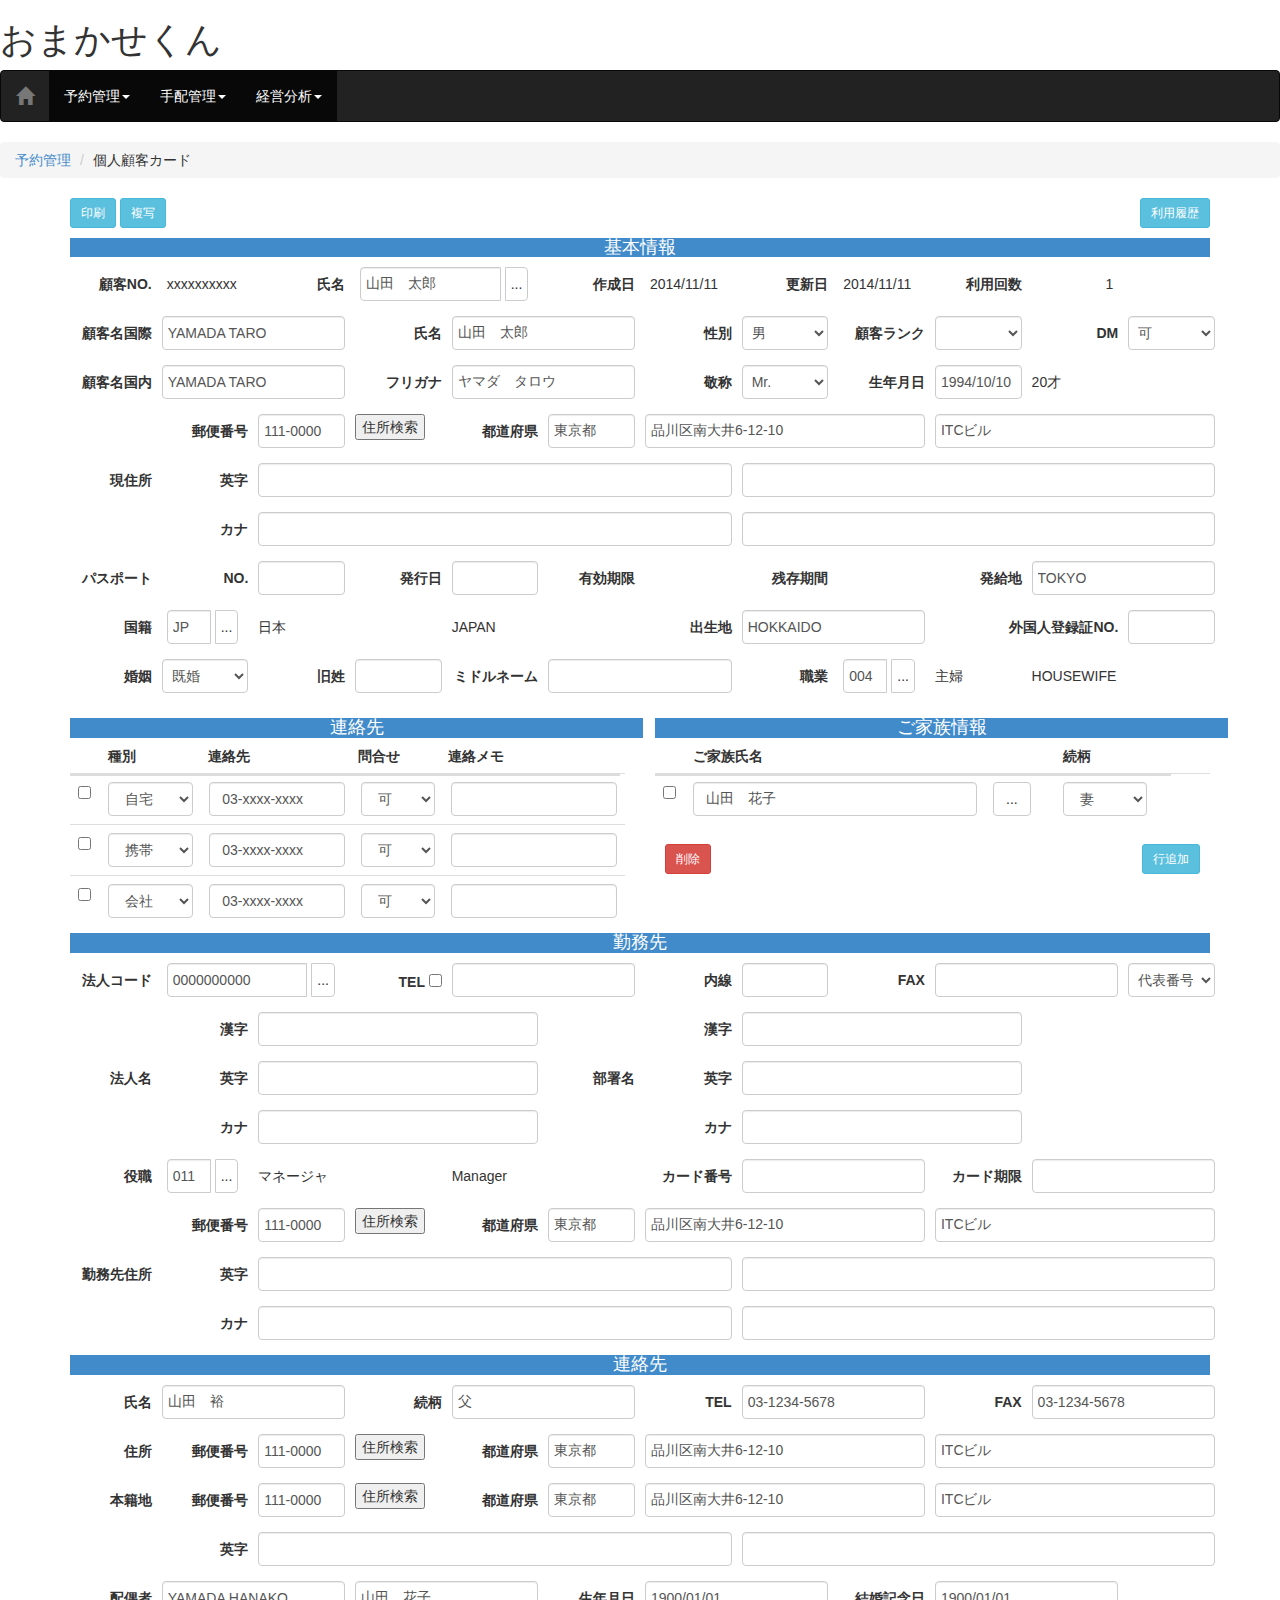
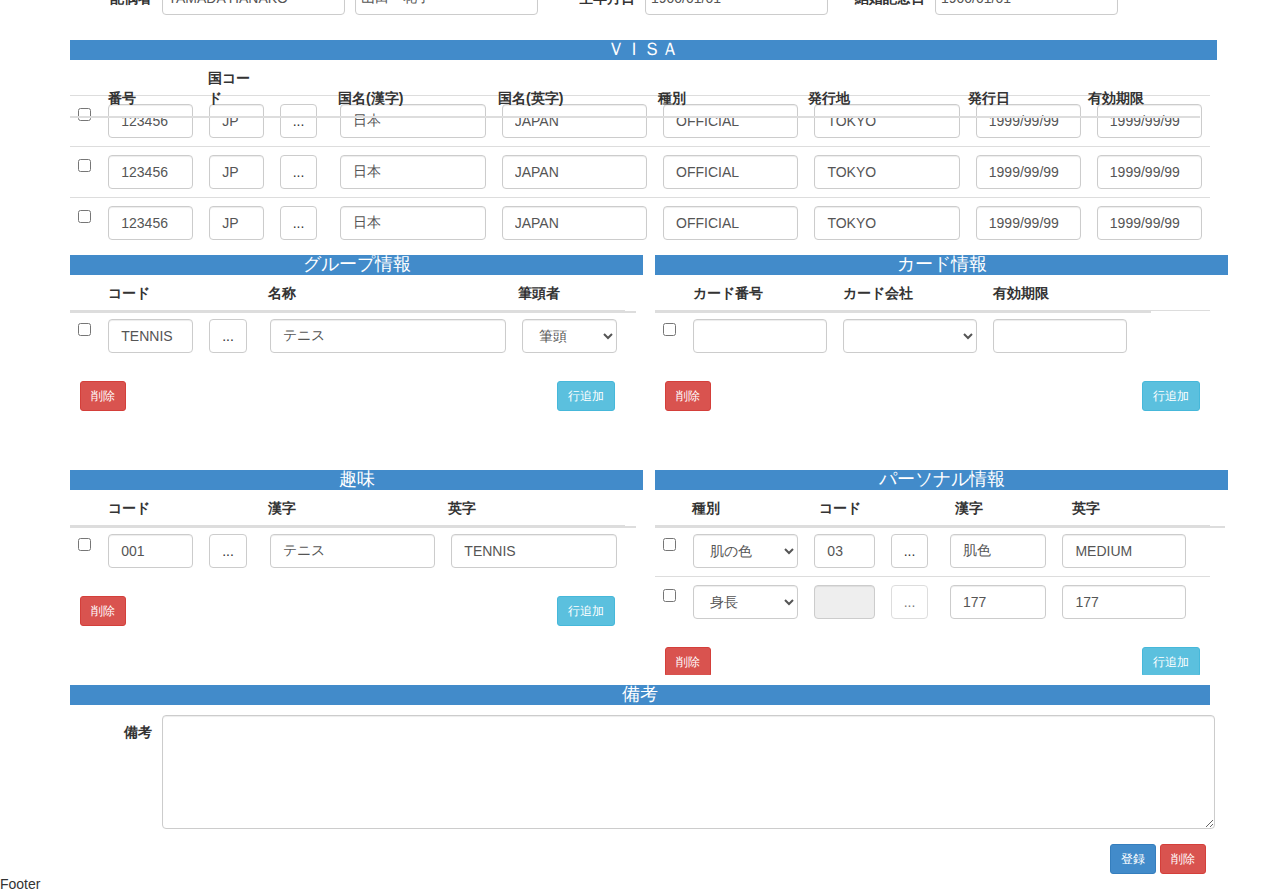
<file: customer/personalCustomer.html>
<!DOCTYPE html>
<html lang="ja">
  <head>
    <meta charset="utf-8">
    <meta http-equiv="X-UA-Compatible" content="IE=edge">
    <meta name="viewport" content="width=device-width, initial-scale=1">
    <title>おまかせくん 個人顧客カード</title>

    <!-- Bootstrap -->
    <link href="../css/bootstrap.min.css" rel="stylesheet">
    <!-- holder.js -->
    <script src="../js/holder.js"></script>
    <!-- Original CSS -->
    <link href="../css/omakase.css" rel="stylesheet">
    <link href="../css/personalCustomer.css" rel="stylesheet">

  </head>   
  <body>
    <!-- ヘッダー項目 -->
    <div class="header">
      <h1>おまかせくん</h1>
    </div>

    <!-- ナビゲーションバー -->
    <nav class="navbar navbar-inverse" role="navigation">
      <div class="container-fluid">
        <div class="navbar-header">
          <button type="button" class="navbar-toggle collapsed" data-toggle="collapse" data-target="#bs-example-navbar-collapse-1">
            <span class="sr-only">Toggle navigation</span>
            <!-- 画面幅が短い時に表示される開閉ボタン -->
            <span class="icon-bar"></span>
            <span class="icon-bar"></span>
            <span class="icon-bar"></span>
          </button>
          <a class="navbar-brand" href="#"><span class="glyphicon glyphicon-home"></span></a>
        </div>

        <!-- Collect the nav links, forms, and other content for toggling -->
        <div class="collapse navbar-collapse" id="bs-example-navbar-collapse-1">
          <ul class="nav navbar-nav">
            <li class="active"><a href="#">予約管理<span class="caret"></span></a></li>
            <li class="active"><a href="#">手配管理<span class="caret"></span></a></li>
            <li class="active"><a href="#">経営分析<span class="caret"></span></a></li>
          </ul>
        </div><!-- /.navbar-collapse -->
      </div><!-- / container-fluid -->
    </nav>

    <ul class="breadcrumb">
        <li><a href="#">予約管理</a><span class="divider"></span></li>
        <li>個人顧客カード</li>
    </ul>

    <!-- BODY -->
    <div class="container">
      <div style="overflow: hidden;">
        <div style="float:left">
          <button class="btn btn-info btn-sm">印刷</button>
          <button class="btn btn-info btn-sm">複写</button>
        </div>

        <div style="float:right;">
          <a href="personalOrderHistory.html" class="btn btn-info btn-sm" role="button">利用履歴</a>
        </div>
      </div>

      <!-- 基本情報部 Start -->
      <h4 class="text-center bg-primary">基本情報</h4>
      <form class="form-horizontal slim-padding" role="form">
        <div class="form-group">
          <label for="" class="control-label col-md-1">顧客NO.</label>
          <div class="col-md-1">
            <p class="form-control-static">xxxxxxxxxx</p>
          </div>
          <label for="" class="control-label col-md-1">氏名</label>
          <div class="col-md-2">
            <div class="input-group">
              <input type="text" class="form-control form-sm" value="山田　太郎">
              <span class="input-group-btn">
                <button class="btn btn-default" type="button">...</button>
              </span>
            </div>
          </div>
          <label for="" class="col-md-1 control-label">作成日</label>
          <div class="col-md-1"><p class="form-control-static">2014/11/11</p></div>
          <label for="" class="col-md-1 control-label">更新日</label>
          <div class="col-md-1"><p class="form-control-static">2014/11/11</p></div>
          <label for="" class="col-md-1 control-label">利用回数</label>
          <div class="col-md-1"><p class="form-control-static text-right">1</p></div>
        </div>

        <div class="form-group">
          <label for="" class="control-label col-md-1">顧客名国際</label>
          <div class="col-md-2"><input type="text" class="form-control" value="YAMADA TARO"></div>
          <label for="" class="control-label col-md-1">氏名</label>
          <div class="col-md-2"><input type="text" class="form-control" value="山田　太郎"></div>
          <label for="" class="control-label col-md-1">性別</label>
          <div class="col-md-1">
            <select name="" id="" class="form-control form-sm">
              <option value="">男</option>
              <option value="">女</option>
            </select>
          </div>
          <label for="" class="control-label col-md-1">顧客ランク</label>
          <div class="col-md-1">
            <select name="" id="" class="form-control form-sm">
              <option value=""></option>
            </select>
          </div>
          <label for="" class="control-label col-md-1">DM</label>
          <div class="col-md-1">
            <select name="" id="" class="form-control form-sm">
              <option value="">可</option>
              <option value="">不可</option>
            </select>
          </div>
        </div>

        <div class="form-group">
          <label for="" class="control-label col-md-1">顧客名国内</label>
          <div class="col-md-2"><input type="text" class="form-control" value="YAMADA TARO"></div>
          <label for="" class="control-label col-md-1">フリガナ</label>
          <div class="col-md-2"><input type="text" class="form-control" value="ヤマダ　タロウ"></div>
          <label for="" class="control-label col-md-1">敬称</label>
          <div class="col-md-1">
            <select name="" id="" class="form-control form-sm">
              <option value="">Mr.</option>
              <option value="">Ms.</option>
            </select>
          </div>
          <label for="" class="control-label col-md-1">生年月日</label>
          <div class="col-md-1"><input type="text" class="form-control" value="1994/10/10"></div>
          <p class="form-control-static col-md-1">20才</p>
        </div>

        <div class="form-group">
          <label for="" class="control-label col-md-1"></label>
          <label for="" class="control-label col-md-1">郵便番号</label>
          <div class="col-md-1"><input type="text" class="form-control" value="111-0000"></div>
          <div class="col-md-1"><button>住所検索</button></div>
          <label for="" class="control-label col-md-1">都道府県</label>
          <div class="col-md-1"><input type="text" class="form-control" value="東京都"></div>
          <div class="col-md-3"><input type="text" class="form-control" value="品川区南大井6-12-10"></div>
          <div class="col-md-3"><input type="text" class="form-control" value="ITCビル"></div>
        </div>

        <div class="form-group">
          <label for="" class="control-label col-md-1">現住所</label>
          <label for="" class="control-label col-md-1">英字</label>
          <div class="col-md-5"><input type="text" class="form-control" value=""></div>
          <div class="col-md-5"><input type="text" class="form-control" value=""></div>
        </div>

        <div class="form-group">
          <label for="" class="control-label col-md-1"></label>
          <label for="" class="control-label col-md-1">カナ</label>
          <div class="col-md-5"><input type="text" class="form-control" value=""></div>
          <div class="col-md-5"><input type="text" class="form-control" value=""></div>
        </div>

        <div class="form-group">
          <label for="" class="control-label col-md-1">パスポート</label>
          <label for="" class="control-label col-md-1">NO.</label>
          <div class="col-md-1"><input type="text" class="form-control" value=""></div>
          <label for="" class="control-label col-md-1">発行日</label>
          <div class="col-md-1"><input type="text" class="form-control" value=""></div>
          <label for="" class="control-label col-md-1">有効期限</label>
          <p class="form-control-static col-md-1"></p>
          <label for="" class="control-label col-md-1">残存期間</label>
          <p class="form-control-static col-md-1"></p>
          <label for="" class="control-label col-md-1">発給地</label>
          <div class="col-md-2"><input type="text" class="form-control" value="TOKYO"></div>
        </div>

        <div class="form-group">
          <label for="" class="control-label col-md-1">国籍</label>
          <div class="col-md-1">
            <div class="input-group">
              <input type="text" class="form-control form-sm" value="JP">
              <span class="input-group-btn">
                <button class="btn btn-default" type="button">...</button>
              </span>
            </div>
          </div>
          <p class="form-control-static col-md-2">日本</p>
          <p class="form-control-static col-md-2">JAPAN</p>
          <label for="" class="control-label col-md-1">出生地</label>
          <div class="col-md-2"><input type="text" class="form-control" value="HOKKAIDO"></div>
          <label for="" class="control-label col-md-2">外国人登録証NO.</label>
          <div class="col-md-1"><input type="text" class="form-control" value=""></div>
        </div>

        <div class="form-group">
          <label for="" class="control-label col-md-1">婚姻</label>
          <div class="col-md-1">
            <select name="" id="" class="form-control form-sm">
              <option value="">既婚</option>
              <option value="">未婚</option>
            </select>
          </div>
          <label for="" class="control-label col-md-1">旧姓</label>
          <div class="col-md-1"><input type="text" class="form-control" value=""></div>
          <label for="" class="control-label col-md-1">ミドルネーム</label>
          <div class="col-md-2"><input type="text" class="form-control" value=""></div>
          <label for="" class="control-label col-md-1">職業</label>
          <div class="col-md-1">
            <div class="input-group">
              <input type="text" class="form-control form-sm" value="004">
              <span class="input-group-btn">
                <button class="btn btn-default" type="button">...</button>
              </span>
            </div>
          </div>
          <p class="form-control-static col-md-1">主婦</p>
          <p class="form-control-static col-md-1">HOUSEWIFE</p>
        </div>

      </form>
      <!-- 基本情報部 End -->

      <!-- 連絡先 Start -->
      <div class="row">
        <div class="col-md-6" style="padding-top:65px;">
          <h4 class="bg-primary" style="position:absolute;top:0px;width:98%;text-align:center;">連絡先</h4>
          <div style="overflow:auto;height:150px;">
            <table class="table">
              <colgroup style="width:30px;"></colgroup>
              <colgroup style="width:100px;"></colgroup>
              <colgroup style="width:150px;"></colgroup>
              <colgroup style="width:90px;"></colgroup>
              <colgroup style="width:180px;"></colgroup>
              <thead style="position:absolute;top:30px;">
                <tr>
                  <th style="width:30px;"></th>
                  <th style="width:100px;">種別</th>
                  <th style="width:150px;">連絡先</th>
                  <th style="width:90px;">問合せ</th>
                  <th style="width:180px;">連絡メモ</th>
                </tr>
              </thead>
              <tbody>
                <tr>
                  <td><input type="checkbox"></td>
                  <td>
                    <select name="" id="" class="form-control">
                      <option value=""></option>
                      <option value="" selected>自宅</option>
                      <option value="">携帯</option>
                      <option value="">会社</option>
                      <option value="">FAX</option>
                      <option value="">E-Mail</option>
                    </select>
                  </td>
                  <td><input type="text" class="form-control" value="03-xxxx-xxxx"></td>
                  <td>
                    <select name="" id="" class="form-control">
                      <option value=""></option>
                      <option value="" selected>可</option>
                      <option value="">不可</option>
                    </select>
                  </td>
                  <td><input type="text" class="form-control"></td>
                </tr>
                <tr>
                  <td><input type="checkbox"></td>
                  <td>
                    <select name="" id="" class="form-control">
                      <option value=""></option>
                      <option value="">自宅</option>
                      <option value="" selected>携帯</option>
                      <option value="">会社</option>
                      <option value="">FAX</option>
                      <option value="">E-Mail</option>
                    </select>
                  </td>
                  <td><input type="text" class="form-control" value="03-xxxx-xxxx"></td>
                  <td>
                    <select name="" id="" class="form-control">
                      <option value=""></option>
                      <option value="" selected>可</option>
                      <option value="">不可</option>
                    </select>
                  </td>
                  <td><input type="text" class="form-control"></td>
                </tr>
                <tr>
                  <td><input type="checkbox"></td>
                  <td>
                    <select name="" id="" class="form-control">
                      <option value=""></option>
                      <option value="">自宅</option>
                      <option value="">携帯</option>
                      <option value="" selected>会社</option>
                      <option value="">FAX</option>
                      <option value="">E-Mail</option>
                    </select>
                  </td>
                  <td><input type="text" class="form-control" value="03-xxxx-xxxx"></td>
                  <td>
                    <select name="" id="" class="form-control">
                      <option value=""></option>
                      <option value="" selected>可</option>
                      <option value="">不可</option>
                    </select>
                  </td>
                  <td><input type="text" class="form-control"></td>
                </tr>
                <tr>
                  <td><input type="checkbox"></td>
                  <td>
                    <select name="" id="" class="form-control">
                      <option value=""></option>
                      <option value="" selected>自宅</option>
                      <option value="">携帯</option>
                      <option value="">会社</option>
                      <option value="">FAX</option>
                      <option value="">E-Mail</option>
                    </select>
                  </td>
                  <td><input type="text" class="form-control" value="03-xxxx-xxxx"></td>
                  <td>
                    <select name="" id="" class="form-control">
                      <option value=""></option>
                      <option value="" selected>可</option>
                      <option value="">不可</option>
                    </select>
                  </td>
                  <td><input type="text" class="form-control"></td>
                </tr>
                <tr>
                  <td><input type="checkbox"></td>
                  <td>
                    <select name="" id="" class="form-control">
                      <option value=""></option>
                      <option value="" selected>自宅</option>
                      <option value="">携帯</option>
                      <option value="">会社</option>
                      <option value="">FAX</option>
                      <option value="">E-Mail</option>
                    </select>
                  </td>
                  <td><input type="text" class="form-control" value="03-xxxx-xxxx"></td>
                  <td>
                    <select name="" id="" class="form-control">
                      <option value=""></option>
                      <option value="" selected>可</option>
                      <option value="">不可</option>
                    </select>
                  </td>
                  <td><input type="text" class="form-control"></td>
                </tr>
              </tbody>
            </table>

            <button type="button" class="btn btn-danger btn-sm" style="margin-left:10px;">削除</button>
            <button type="button" class="btn btn-info btn-sm pull-right" style="margin-right:10px;">行追加</button>

          </div>
        </div>
        <!-- 連絡先 End -->

        <!-- ご家族情報 Start -->
        <div class="col-md-6" style="padding-top:65px;">
          <h4 class="bg-primary" style="position:absolute;top:0px;width:98%;text-align:center;">ご家族情報</h4>
          <div style="overflow:auto;height:150px;">
            <table class="table">
              <colgroup style="width:30px;"></colgroup>
              <colgroup style="width:300px;"></colgroup>
              <colgroup style="width:70px;"></colgroup>
              <colgroup style="width:100px;"></colgroup>
              <thead style="position:absolute;top:30px;">
                <tr>
                  <th style="width:30px;"></th>
                  <th style="width:300px;">ご家族氏名</th>
                  <th style="width:70px;"></th>
                  <th style="width:100px;">続柄</th>
                  <th></th>
                </tr>
              </thead>
              <tbody>
                <tr>
                  <td><input type="checkbox"></td>
                  <td>
                    <input type="text" class="form-control form-sm" value="山田　花子">
                  </td>
                  <td><button class="btn btn-default">...</button></td>
                  <td>
                    <select name="" id="" class="form-control">
                      <option value=""></option>
                      <option value="" selected>妻</option>
                      <option value="">息子</option>
                      <option value="">娘</option>
                    </select>
                  </td>
                  <td></td>
                </tr>
              </tbody>
            </table>

            <button type="button" class="btn btn-danger btn-sm" style="margin-left:10px;">削除</button>
            <button type="button" class="btn btn-info btn-sm pull-right" style="margin-right:10px;">行追加</button>
          </div>
        </div>

      </div>
      <!-- ご家族情報 End -->

      <!-- 勤務先 Start -->
      <h4 class="text-center bg-primary">勤務先</h4>
      <form class="form-horizontal slim-padding" role="form">

        <div class="form-group">
          <label for="" class="control-label col-md-1">法人コード</label>
          <div class="col-md-2">
            <div class="input-group">
              <input type="text" class="form-control form-sm" value="0000000000">
              <span class="input-group-btn">
                <button class="btn btn-default" type="button">...</button>
              </span>
            </div>
          </div>
          <label for="" class="control-label col-md-1">TEL <input type="checkbox"></label>
          <div class="col-md-2"><input type="text" class="form-control" value=""></div>
          <label for="" class="control-label col-md-1">内線</label>
          <div class="col-md-1"><input type="text" class="form-control" value=""></div>
          <label for="" class="control-label col-md-1">FAX</label>
          <div class="col-md-2"><input type="text" class="form-control" value=""></div>
          <div class="col-md-1">
            <select name="" id="" class="form-control">
              <option value=""></option>
              <option value="" selected>代表番号</option>
            </select>
          </div>
        </div>

        <div class="form-group">
          <label for="" class="control-label col-md-1"></label>
          <label for="" class="control-label col-md-1">漢字</label>
          <div class="col-md-3"><input type="text" class="form-control" value=""></div>
          <label for="" class="control-label col-md-1"></label>
          <label for="" class="control-label col-md-1">漢字</label>
          <div class="col-md-3"><input type="text" class="form-control" value=""></div>
        </div>

        <div class="form-group">
          <label for="" class="control-label col-md-1">法人名</label>
          <label for="" class="control-label col-md-1">英字</label>
          <div class="col-md-3"><input type="text" class="form-control" value=""></div>
          <label for="" class="control-label col-md-1">部署名</label>
          <label for="" class="control-label col-md-1">英字</label>
          <div class="col-md-3"><input type="text" class="form-control" value=""></div>
        </div>

        <div class="form-group">
          <label for="" class="control-label col-md-1"></label>
          <label for="" class="control-label col-md-1">カナ</label>
          <div class="col-md-3"><input type="text" class="form-control" value=""></div>
          <label for="" class="control-label col-md-1"></label>
          <label for="" class="control-label col-md-1">カナ</label>
          <div class="col-md-3"><input type="text" class="form-control" value=""></div>
        </div>

        <div class="form-group">
          <label for="" class="control-label col-md-1">役職</label>
          <div class="col-md-1">
            <div class="input-group">
              <input type="text" class="form-control form-sm" value="011">
              <span class="input-group-btn">
                <button class="btn btn-default" type="button">...</button>
              </span>
            </div>
          </div>
          <p class="form-control-static col-md-2">マネージャ</p>
          <p class="form-control-static col-md-2">Manager</p>
          <label for="" class="control-label col-md-1">カード番号</label>
          <div class="col-md-2"><input type="text" class="form-control" value=""></div>
          <label for="" class="control-label col-md-1">カード期限</label>
          <div class="col-md-2"><input type="text" class="form-control" value=""></div>
        </div>

        <div class="form-group">
          <label for="" class="control-label col-md-1"></label>
          <label for="" class="control-label col-md-1">郵便番号</label>
          <div class="col-md-1"><input type="text" class="form-control" value="111-0000"></div>
          <div class="col-md-1"><button>住所検索</button></div>
          <label for="" class="control-label col-md-1">都道府県</label>
          <div class="col-md-1"><input type="text" class="form-control" value="東京都"></div>
          <div class="col-md-3"><input type="text" class="form-control" value="品川区南大井6-12-10"></div>
          <div class="col-md-3"><input type="text" class="form-control" value="ITCビル"></div>
        </div>

        <div class="form-group">
          <label for="" class="control-label col-md-1">勤務先住所</label>
          <label for="" class="control-label col-md-1">英字</label>
          <div class="col-md-5"><input type="text" class="form-control" value=""></div>
          <div class="col-md-5"><input type="text" class="form-control" value=""></div>
        </div>

        <div class="form-group">
          <label for="" class="control-label col-md-1"></label>
          <label for="" class="control-label col-md-1">カナ</label>
          <div class="col-md-5"><input type="text" class="form-control" value=""></div>
          <div class="col-md-5"><input type="text" class="form-control" value=""></div>
        </div>

      </form>
      <!-- 勤務先 End -->

      <!-- 連絡先 Start -->
      <h4 class="text-center bg-primary">連絡先</h4>
      <form class="form-horizontal slim-padding" role="form">

        <div class="form-group">
          <label for="" class="control-label col-md-1">氏名</label>
          <div class="col-md-2"><input type="text" class="form-control" value="山田　裕"></div>
          <label for="" class="control-label col-md-1">続柄</label>
          <div class="col-md-2"><input type="text" class="form-control" value="父"></div>
          <label for="" class="control-label col-md-1">TEL</label>
          <div class="col-md-2"><input type="text" class="form-control" value="03-1234-5678"></div>
          <label for="" class="control-label col-md-1">FAX</label>
          <div class="col-md-2"><input type="text" class="form-control" value="03-1234-5678"></div>
        </div>

        <div class="form-group">
          <label for="" class="control-label col-md-1">住所</label>
          <label for="" class="control-label col-md-1">郵便番号</label>
          <div class="col-md-1"><input type="text" class="form-control" value="111-0000"></div>
          <div class="col-md-1"><button>住所検索</button></div>
          <label for="" class="control-label col-md-1">都道府県</label>
          <div class="col-md-1"><input type="text" class="form-control" value="東京都"></div>
          <div class="col-md-3"><input type="text" class="form-control" value="品川区南大井6-12-10"></div>
          <div class="col-md-3"><input type="text" class="form-control" value="ITCビル"></div>
        </div>

        <div class="form-group">
          <label for="" class="control-label col-md-1">本籍地</label>
          <label for="" class="control-label col-md-1">郵便番号</label>
          <div class="col-md-1"><input type="text" class="form-control" value="111-0000"></div>
          <div class="col-md-1"><button>住所検索</button></div>
          <label for="" class="control-label col-md-1">都道府県</label>
          <div class="col-md-1"><input type="text" class="form-control" value="東京都"></div>
          <div class="col-md-3"><input type="text" class="form-control" value="品川区南大井6-12-10"></div>
          <div class="col-md-3"><input type="text" class="form-control" value="ITCビル"></div>
        </div>

        <div class="form-group">
          <label for="" class="control-label col-md-1"></label>
          <label for="" class="control-label col-md-1">英字</label>
          <div class="col-md-5"><input type="text" class="form-control" value=""></div>
          <div class="col-md-5"><input type="text" class="form-control" value=""></div>
        </div>

        <div class="form-group">
          <label for="" class="control-label col-md-1">配偶者</label>
          <div class="col-md-2"><input type="text" class="form-control" value="YAMADA HANAKO"></div>
          <div class="col-md-2"><input type="text" class="form-control" value="山田　花子"></div>
          <label for="" class="control-label col-md-1">生年月日</label>
          <div class="col-md-2"><input type="text" class="form-control" value="1900/01/01"></div>
          <label for="" class="control-label col-md-1">結婚記念日</label>
          <div class="col-md-2"><input type="text" class="form-control" value="1900/01/01"></div>
        </div>

      </form>
      <!-- 連絡先 End -->

      <!-- ＶＩＳＡ Start -->
      <div class="row">
        <div class="col-md-12" style="padding-top:65px;">
          <h4 class="bg-primary" style="position:absolute;top:0px;width:98%;text-align:center;">ＶＩＳＡ</h4>
          <div style="overflow:auto;height:150px;">
            <table class="table">
              <colgroup style="width:30px;"></colgroup>
              <colgroup style="width:100px;"></colgroup>
              <colgroup style="width:70px;"></colgroup>
              <colgroup style="width:60px;"></colgroup>
              <colgroup style="width:160px;"></colgroup>
              <colgroup style="width:160px;"></colgroup>
              <colgroup style="width:150px;"></colgroup>
              <colgroup style="width:160px;"></colgroup>
              <colgroup style="width:120px;"></colgroup>
              <colgroup style="width:120px;"></colgroup>
              <thead style="position:absolute;top:30px;">
                <tr>
                  <th style="width:30px;"></th>
                  <th style="width:100px;">番号</th>
                  <th style="width:70px;">国コード</th>
                  <th style="width:60px;"></th>
                  <th style="width:160px;">国名(漢字)</th>
                  <th style="width:160px;">国名(英字)</th>
                  <th style="width:150px;">種別</th>
                  <th style="width:160px;">発行地</th>
                  <th style="width:120px;">発行日</th>
                  <th style="width:120px;">有効期限</th>
                </tr>
              </thead>
              <tbody>
                <tr>
                  <td><input type="checkbox"></td>
                  <td><input type="text" class="form-control" value="123456"></td>
                  <td><input type="text" class="form-control" value="JP"></td>
                  <td><button class="btn btn-default">...</button></td>
                  <td><input type="text" class="form-control" value="日本"></td>
                  <td><input type="text" class="form-control" value="JAPAN"></td>
                  <td><input type="text" class="form-control" value="OFFICIAL"></td>
                  <td><input type="text" class="form-control" value="TOKYO"></td>
                  <td><input type="text" class="form-control" value="1999/99/99"></td>
                  <td><input type="text" class="form-control" value="1999/99/99"></td>
                </tr>
                <tr>
                  <td><input type="checkbox"></td>
                  <td><input type="text" class="form-control" value="123456"></td>
                  <td><input type="text" class="form-control" value="JP"></td>
                  <td><button class="btn btn-default">...</button></td>
                  <td><input type="text" class="form-control" value="日本"></td>
                  <td><input type="text" class="form-control" value="JAPAN"></td>
                  <td><input type="text" class="form-control" value="OFFICIAL"></td>
                  <td><input type="text" class="form-control" value="TOKYO"></td>
                  <td><input type="text" class="form-control" value="1999/99/99"></td>
                  <td><input type="text" class="form-control" value="1999/99/99"></td>
                </tr>
                <tr>
                  <td><input type="checkbox"></td>
                  <td><input type="text" class="form-control" value="123456"></td>
                  <td><input type="text" class="form-control" value="JP"></td>
                  <td><button class="btn btn-default">...</button></td>
                  <td><input type="text" class="form-control" value="日本"></td>
                  <td><input type="text" class="form-control" value="JAPAN"></td>
                  <td><input type="text" class="form-control" value="OFFICIAL"></td>
                  <td><input type="text" class="form-control" value="TOKYO"></td>
                  <td><input type="text" class="form-control" value="1999/99/99"></td>
                  <td><input type="text" class="form-control" value="1999/99/99"></td>
                </tr>
                <tr>
                  <td><input type="checkbox"></td>
                  <td><input type="text" class="form-control" value="123456"></td>
                  <td><input type="text" class="form-control" value="JP"></td>
                  <td><button class="btn btn-default">...</button></td>
                  <td><input type="text" class="form-control" value="日本"></td>
                  <td><input type="text" class="form-control" value="JAPAN"></td>
                  <td><input type="text" class="form-control" value="OFFICIAL"></td>
                  <td><input type="text" class="form-control" value="TOKYO"></td>
                  <td><input type="text" class="form-control" value="1999/99/99"></td>
                  <td><input type="text" class="form-control" value="1999/99/99"></td>
                </tr>
              </tbody>
            </table>

            <button type="button" class="btn btn-danger btn-sm" style="margin-left:10px;">削除</button>
            <button type="button" class="btn btn-info btn-sm pull-right" style="margin-right:10px;">行追加</button>

          </div>
        </div>
      </div>
      <!-- VISA End -->

      <!-- グループ情報 Start -->
      <div class="row">
        <div class="col-md-6" style="padding-top:65px;">
          <h4 class="bg-primary" style="position:absolute;top:0px;width:98%;text-align:center;">グループ情報</h4>
          <div style="overflow:auto;height:150px;">
            <table class="table">
              <colgroup style="width:30px;"></colgroup>
              <colgroup style="width:100px;"></colgroup>
              <colgroup style="width:60px;"></colgroup>
              <colgroup style="width:250px;"></colgroup>
              <colgroup style="width:110px;"></colgroup>
              <thead style="position:absolute;top:30px;">
                <tr>
                  <th style="width:30px;"></th>
                  <th style="width:100px;">コード</th>
                  <th style="width:60px;"></th>
                  <th style="width:250px;">名称</th>
                  <th style="width:110px;">筆頭者</th>
                  <th></th>
                </tr>
              </thead>
              <tbody>
                <tr>
                  <td><input type="checkbox"></td>
                  <td>
                    <input type="text" class="form-control form-sm" value="TENNIS">
                  </td>
                  <td><button class="btn btn-default">...</button></td>
                  <td><input type="text" class="form-control form-sm" value="テニス"></td>
                  <td>
                    <select name="" id="" class="form-control">
                      <option value=""></option>
                      <option value="" selected>筆頭</option>
                      <option value="">その他</option>
                    </select>
                  </td>
                </tr>
              </tbody>
            </table>

            <button type="button" class="btn btn-danger btn-sm" style="margin-left:10px;">削除</button>
            <button type="button" class="btn btn-info btn-sm pull-right" style="margin-right:10px;">行追加</button>
          </div>
        </div>
        <!-- グループ情報 End -->

        <!-- カード情報 Start -->
        <div class="col-md-6" style="padding-top:65px;">
          <h4 class="bg-primary" style="position:absolute;top:0px;width:98%;text-align:center;">カード情報</h4>
          <div style="overflow:auto;height:150px;">
            <table class="table">
              <colgroup style="width:30px;"></colgroup>
              <colgroup style="width:150px;"></colgroup>
              <colgroup style="width:150px;"></colgroup>
              <colgroup style="width:150px;"></colgroup>
              <thead style="position:absolute;top:30px;">
                <tr>
                  <th style="width:30px;"></th>
                  <th style="width:150px;">カード番号</th>
                  <th style="width:150px;">カード会社</th>
                  <th style="width:150px;">有効期限</th>
                  <th></th>
                </tr>
              </thead>
              <tbody>
                <tr>
                  <td><input type="checkbox"></td>
                  <td>
                    <input type="text" class="form-control form-sm" value="">
                  </td>
                  <td>
                    <select name="" id="" class="form-control">
                      <option value=""></option>
                      <option value="">VISA</option>
                      <option value="">MASTER</option>
                    </select>
                  </td>
                  <td>
                    <input type="text" class="form-control form-sm" value="">
                  </td>
                  <td></td>
                </tr>
              </tbody>
            </table>

            <button type="button" class="btn btn-danger btn-sm" style="margin-left:10px;">削除</button>
            <button type="button" class="btn btn-info btn-sm pull-right" style="margin-right:10px;">行追加</button>
          </div>
        </div>

      </div>
      <!-- カード情報 End -->

      <!-- 趣味 Start -->
      <div class="row">
        <div class="col-md-6" style="padding-top:65px;">
          <h4 class="bg-primary" style="position:absolute;top:0px;width:98%;text-align:center;">趣味</h4>
          <div style="overflow:auto;height:150px;">
            <table class="table">
              <colgroup style="width:30px;"></colgroup>
              <colgroup style="width:100px;"></colgroup>
              <colgroup style="width:60px;"></colgroup>
              <colgroup style="width:180px;"></colgroup>
              <colgroup style="width:180px;"></colgroup>
              <thead style="position:absolute;top:30px;">
                <tr>
                  <th style="width:30px;"></th>
                  <th style="width:100px;">コード</th>
                  <th style="width:60px;"></th>
                  <th style="width:180px;">漢字</th>
                  <th style="width:180px;">英字</th>
                  <th></th>
                </tr>
              </thead>
              <tbody>
                <tr>
                  <td><input type="checkbox"></td>
                  <td>
                    <input type="text" class="form-control form-sm" value="001">
                  </td>
                  <td><button class="btn btn-default">...</button></td>
                  <td><input type="text" class="form-control form-sm" value="テニス"></td>
                  <td><input type="text" class="form-control form-sm" value="TENNIS"></td>
                </tr>
              </tbody>
            </table>

            <button type="button" class="btn btn-danger btn-sm" style="margin-left:10px;">削除</button>
            <button type="button" class="btn btn-info btn-sm pull-right" style="margin-right:10px;">行追加</button>
          </div>
        </div>
        <!-- 趣味 End -->

        <!-- パーソナル情報 Start -->
        <div class="col-md-6" style="padding-top:65px;">
          <h4 class="bg-primary" style="position:absolute;top:0px;width:98%;text-align:center;">パーソナル情報</h4>
          <div style="overflow:auto;height:150px;">
            <table class="table">
              <colgroup style="width:30px;"></colgroup>
              <colgroup style="width:130px;"></colgroup>
              <colgroup style="width:80px;"></colgroup>
              <colgroup style="width:60px;"></colgroup>
              <colgroup style="width:120px;"></colgroup>
              <colgroup style="width:150px;"></colgroup>
              <thead style="position:absolute;top:30px;">
                <tr>
                  <th style="width:30px;"></th>
                  <th style="width:130px;">種別</th>
                  <th style="width:80px;">コード</th>
                  <th style="width:60px;"></th>
                  <th style="width:120px;">漢字</th>
                  <th style="width:150px;">英字</th>
                  <th></th>
                </tr>
              </thead>
              <tbody>
                <tr>
                  <td><input type="checkbox"></td>
                  <td>
                    <select name="" id="" class="form-control">
                      <option value=""></option>
                      <option value="" selected>肌の色</option>
                      <option value="">髪の色</option>
                      <option value="">目の色</option>
                      <option value="">宗教</option>
                      <option value="">血液型</option>
                      <option value="">身長</option>
                      <option value="">喫煙</option>
                    </select>
                  </td>
                  <td>
                    <input type="text" class="form-control form-sm" value="03">
                  </td>
                  <td><button class="btn btn-default">...</button></td>
                  <td><input type="text" class="form-control form-sm" value="肌色"></td>
                  <td><input type="text" class="form-control form-sm" value="MEDIUM"></td>
                  <td></td>
                </tr>
                <tr>
                  <td><input type="checkbox"></td>
                  <td>
                    <select name="" id="" class="form-control">
                      <option value=""></option>
                      <option value="">肌の色</option>
                      <option value="">髪の色</option>
                      <option value="">目の色</option>
                      <option value="">宗教</option>
                      <option value="">血液型</option>
                      <option value="" selected>身長</option>
                      <option value="">喫煙</option>
                    </select>
                  </td>
                  <td>
                    <input type="text" class="form-control form-sm" value="" disabled>
                  </td>
                  <td><button class="btn btn-default" disabled>...</button></td>
                  <td><input type="text" class="form-control form-sm" value="177"></td>
                  <td><input type="text" class="form-control form-sm" value="177"></td>
                  <td></td>
                </tr>
              </tbody>
            </table>

            <button type="button" class="btn btn-danger btn-sm" style="margin-left:10px;">削除</button>
            <button type="button" class="btn btn-info btn-sm pull-right" style="margin-right:10px;">行追加</button>
          </div>
        </div>

      </div>
      <!-- カード情報 End -->

      <!-- 備考 Start -->
      <h4 class="text-center bg-primary">備考</h4>
      <form class="form-horizontal slim-padding" role="form">
        <div class="form-group">
          <label for="" class="control-label col-md-1">備考</label>
          <div class="col-md-11"><textarea name="" id="" rows="5" class="form-control"></textarea></div>
        </div>
      </form>
      <!-- 備考 End -->

      <div style="width:100px;margin-left:auto;">
        <button class="btn btn-primary btn-sm">登録</button>
        <button class="btn btn-danger btn-sm">削除</button>
      </div>
      

    </div> <!-- /container -->

    <!-- Footer -->
    <div class="footer">Footer</div>

    <!-- jQuery (necessary for Bootstrap's JavaScript plugins) -->
    <script src="https://ajax.googleapis.com/ajax/libs/jquery/1.11.1/jquery.min.js"></script>
    <!-- Include all compiled plugins (below), or include individual files as needed -->
    <script src="../js/bootstrap.min.js"></script>
    <!-- おまかせくん共通 -->
    <script src="../js/omakase.js" type="text/javascript" charset="utf-8" ></script>
  </body>
</html>
</file>
<file: css/omakase.css>
.list-border {
	border-left:solid 1px silver;
	border-top: solid 1px silver;
	display: inline-block;
	min-width: 30px;
}

form.slim-padding * {
	padding-left: 5px;
	padding-right: 5px;
}
</file>
<file: css/personalCustomer.css>
table.scroll-table input {
	margin-right: 2px;
	margin-left: 2px;
}
</file>
